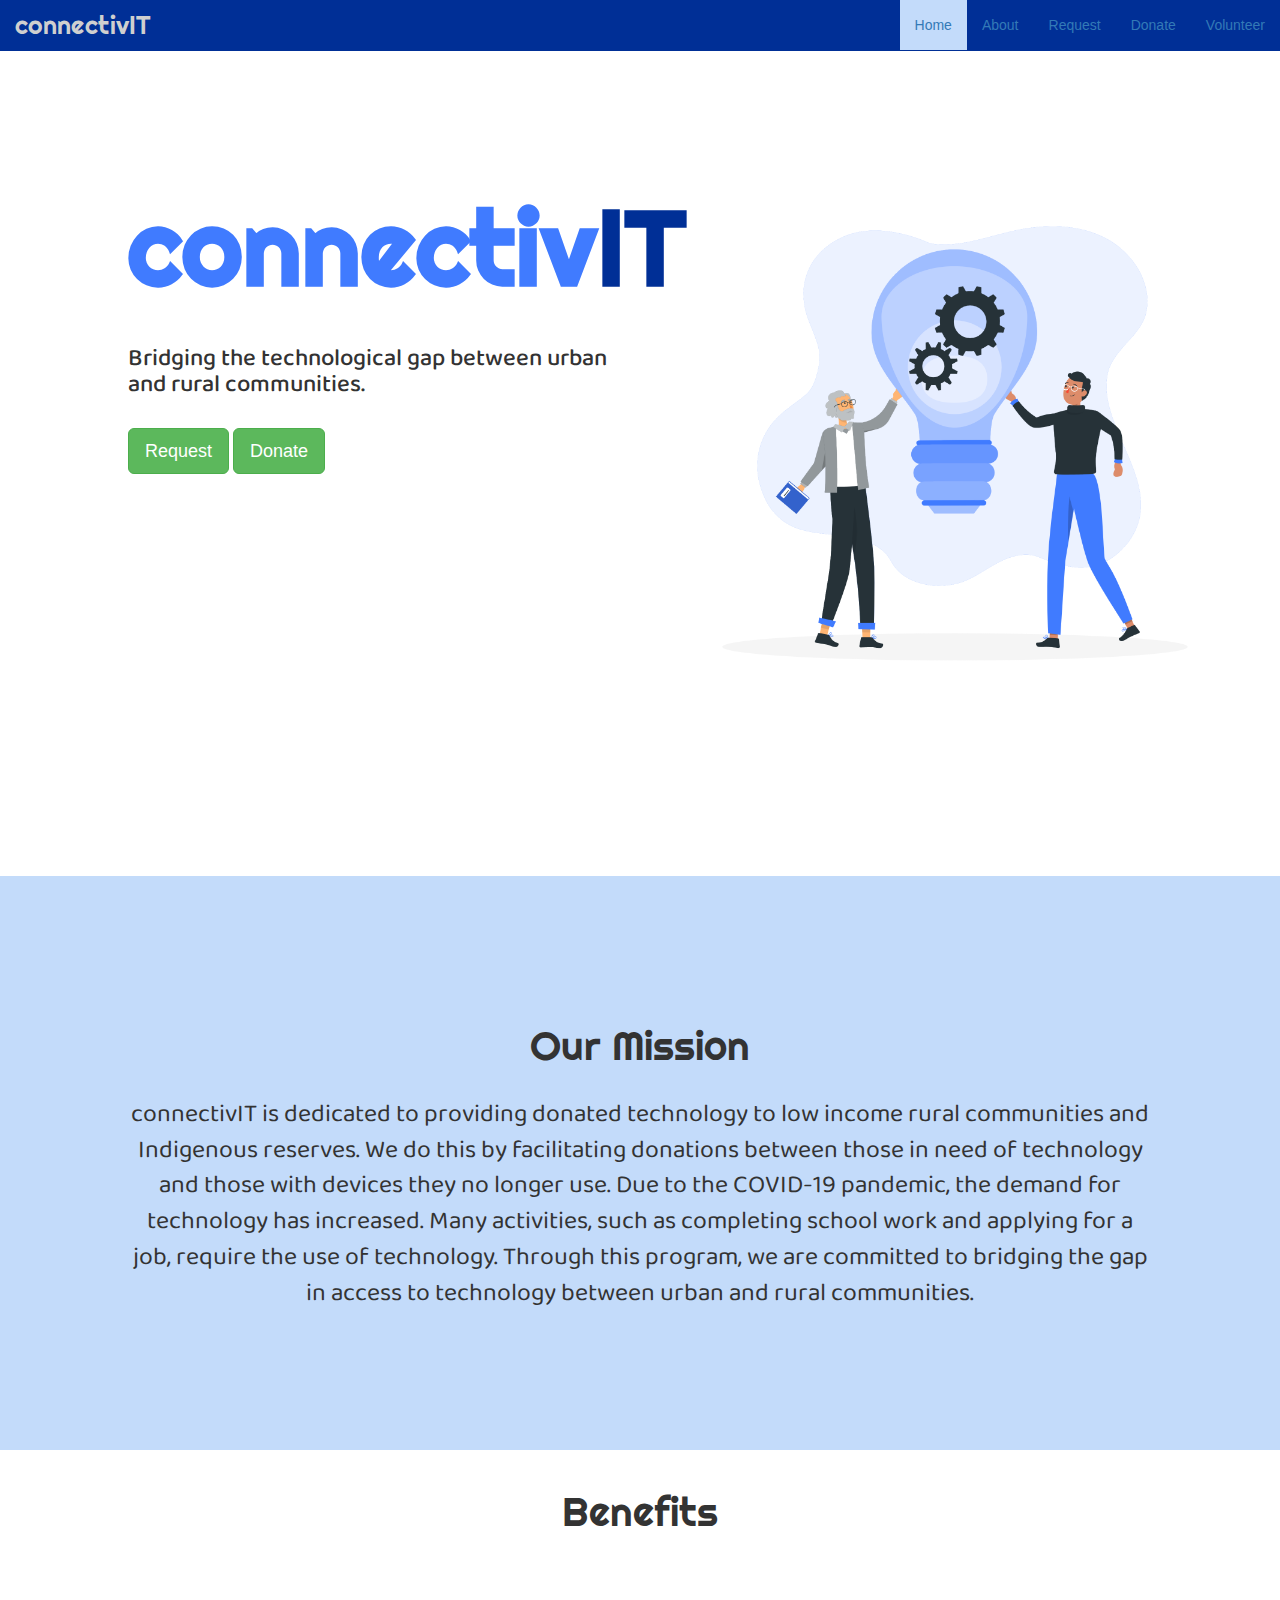
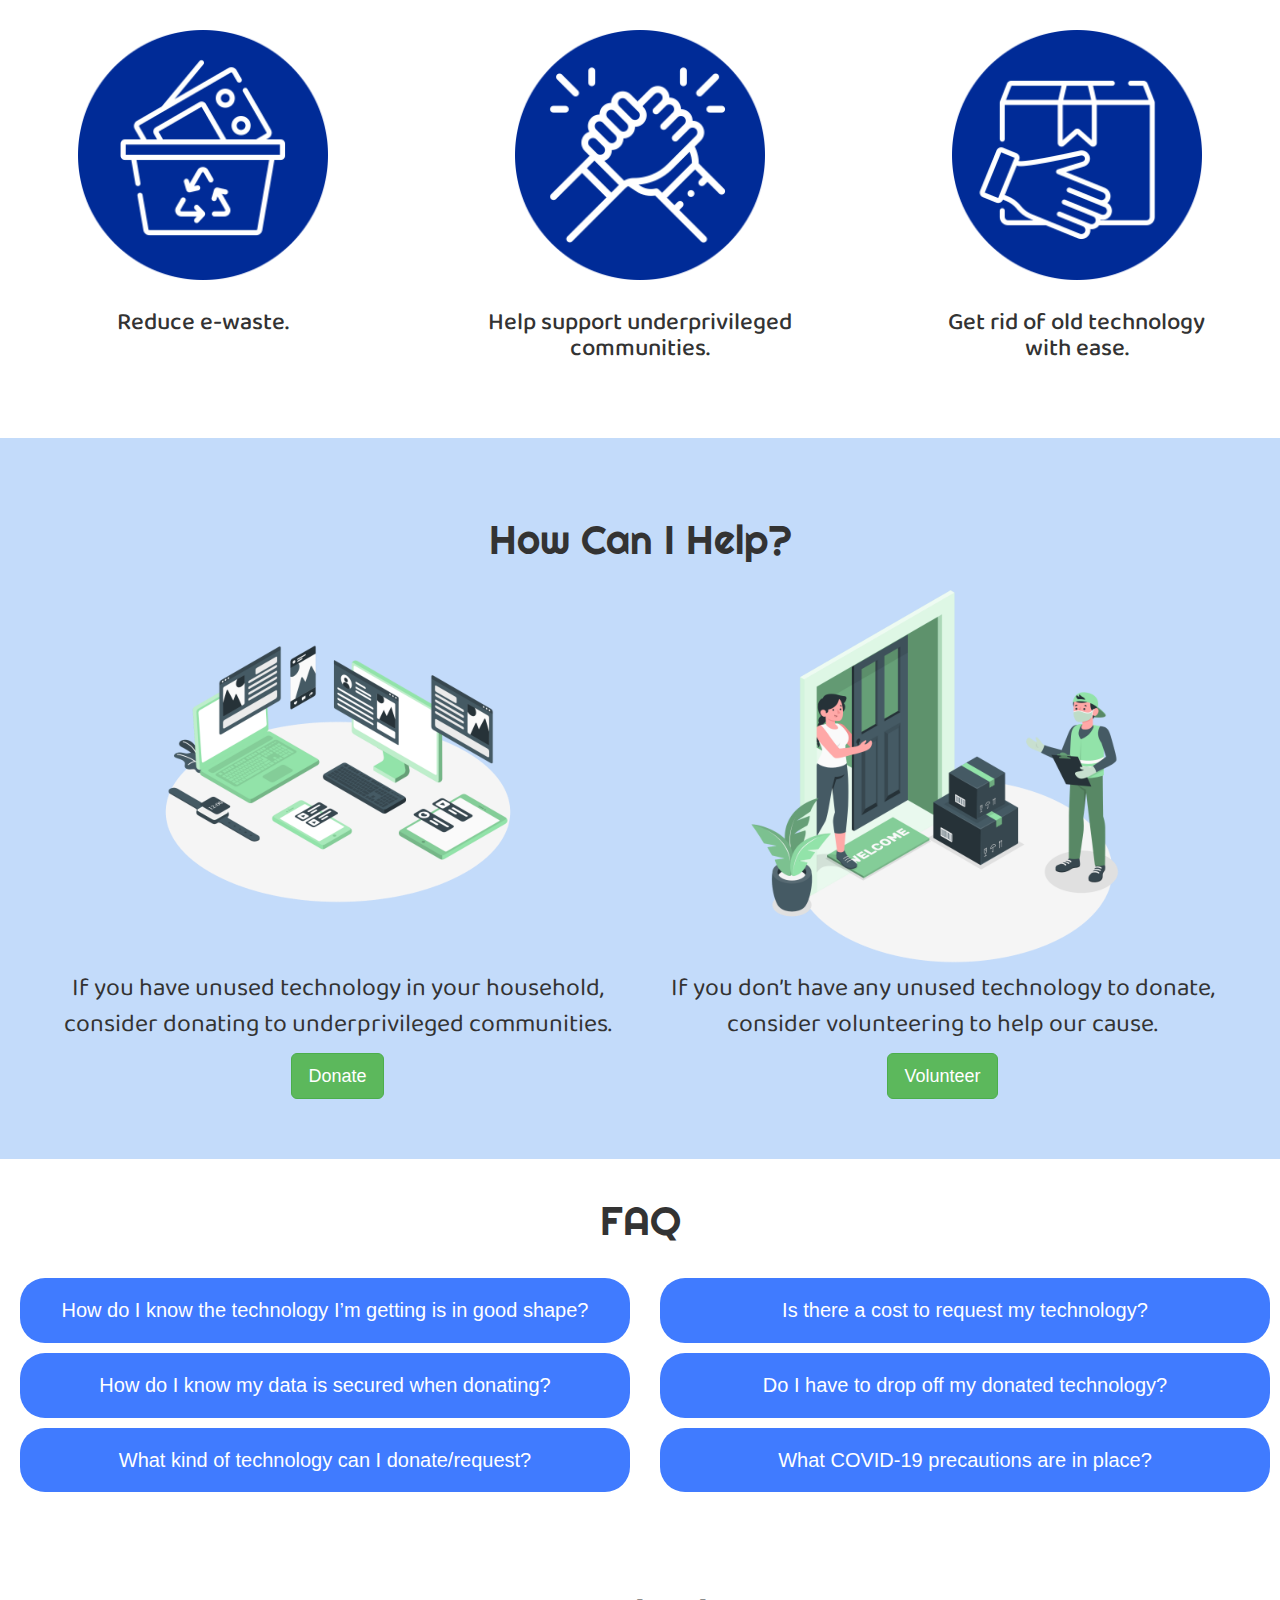
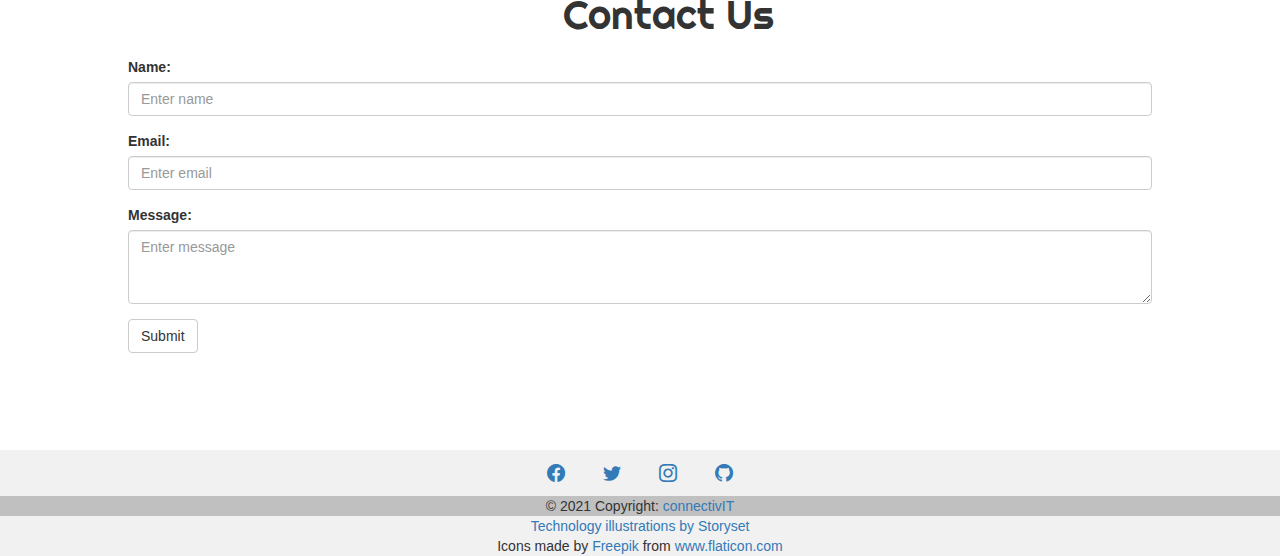
<file: index.html>
<!DOCTYPE html>
<html lang="en">

<head>
  <meta charset="UTF-8">
  <meta http-equiv="X-UA-Compatible" content="IE=edge">
  <meta name="viewport" content="width=device-width, initial-scale=1.0">
  <title>Home</title>

  <!-- Fonts -->
  <link rel="preconnect" href="https://fonts.googleapis.com">1
  <link rel="preconnect" href="https://fonts.gstatic.com" crossorigin>
  <link href="https://fonts.googleapis.com/css2?family=Baloo+Da+2&family=Comfortaa&family=Fredoka+One&family=Righteous&display=swap" rel="stylesheet">

  <!-- Bootstrap -->
  <link rel="stylesheet" href="https://cdn.jsdelivr.net/npm/bootstrap-icons@1.5.0/font/bootstrap-icons.css">
  <link rel="stylesheet" href="https://maxcdn.bootstrapcdn.com/bootstrap/3.4.1/css/bootstrap.min.css">
  <script src="https://ajax.googleapis.com/ajax/libs/jquery/3.5.1/jquery.min.js"></script>
  <script src="https://maxcdn.bootstrapcdn.com/bootstrap/3.4.1/js/bootstrap.min.js"></script>

  <!-- CSS -->
  <link rel="stylesheet" href="css/styles.css">

<!-- Icon -->
  <link rel="icon" href="favicon.ico">

</head>

<body>

  <!-- Nav Bar -->

  <nav class="navbar navbar-fixed-top">
    <div class="container-fluid">
      <div class="navbar-header">
        <a class="navbar-brand" href="#">connectivIT</a>
      </div>

      <ul class="nav navbar-nav navbar-right">
        <li id="Home" class="active"><a href="index.html">Home</a></li>
        <li id="About"><a href="AboutUs.html">About</a></li>
        <li id="Request"><a href="Request.html">Request</a></li>
        <li id="Donate"><a href="Donate.html">Donate</a></li>
        <li id="Volunteer"><a href="Volunteer.html">Volunteer</a></li>
      </ul>
    </div>
  </nav>


  <!-- Heading -->
  <div id="heading-section" class="padding">
    <div class="row">
      <div class="col-lg-6">
        <h1 class="title">connectiv<span class="it">IT</span></h1>
        <h3>Bridging the technological gap between urban and rural communities.</h3>
        <br>
        <a href="Request.html" class="btn btn-success btn-lg request-button" role="button">Request</a>
        <a href="Donate.html" class="btn btn-success btn-lg donate-button" role="button">Donate</a>
      </div>
      <div class="col-lg-6">
        <img class="homepage-img" src="images/homepage.png" alt="">
      </div>
    </div>

  </div>

  <!-- Our Mission -->

  <div id="our-mission">
    <div class="padding">
      <h2>Our Mission</h2>
      <br>
      <p class="mission-text"> connectivIT is dedicated to providing donated technology to low income rural communities and Indigenous reserves. We do this by facilitating donations between those in need of technology and those with devices they no longer use. Due to the COVID-19 pandemic, the demand for technology has increased. Many activities, such as completing school work and applying for a job, require the use of technology. Through this program, we are committed to bridging the gap in access to technology between urban and rural communities. </p>
    </div>
  </div>

  <!-- Benefits -->
  <br>
  <h2>Benefits</h2><br>
  <section id="benefits" class="row">

    <div class="benefits-box col-lg-4">
      <img class="benefits-icons" src="images/ewaste.png" alt="e-waste icon">
      <h3>Reduce e-waste.</h3>
    </div>

    <div class="benefits-box col-lg-4">
      <img class="benefits-icons" src="images/help.png" alt="helping icon">
      <h3>Help support underprivileged communities.</h3>
    </div>

    <div class="benefits-box col-lg-4">
      <img class="benefits-icons" src="images/package.png" alt="shipping icon">
      <h3>Get rid of old technology with ease.</h3>
    </div>

  </section>

  <!-- How Can I Help? -->
  <div id="help" class="help-container text-center">
    <h2>How Can I Help?</h2>
    <div class="row">
      <div class="col-sm-6">
        <img src="images/devices.png" alt="Delivery" height="400">
        <p>If you have unused technology in your household, consider donating to underprivileged communities. </p>
        <a href="Donate.html" class="btn btn-success btn-lg donate-button" role="button">Donate</a>
      </div>
      <div class="col-sm-6">
        <img src="images/volunteer.png" alt="Devices" height="400">
        <p>If you don’t have any unused technology to donate, consider volunteering to help our cause. </p>
        <a href="Volunteer.html" class="btn btn-success btn-lg volunteer-button" role="button">Volunteer</a>
      </div>
    </div>
  </div>



  <!-- FAQ -->
  <div class="FAQ">
    <br>
    <h2>FAQ</h2><br>
    <div class="col-md-6 accordion-panel">
      <button class="accordion">How do I know the technology I’m getting is in good shape?</button>
      <div class="panel">
        <h4>No worries! All the technology donated will be quality tested and in working order.</h4>
      </div>

      <button class="accordion">How do I know my data is secured when donating?</button>
      <div class="panel">
        <h4>After receiving the technology, we will ensure that all of the device’s data and memory are fully erased in
          order to ensure that your information will be safe.</h4>
      </div>

      <button class="accordion">What kind of technology can I donate/request?</button>
      <div class="panel">
        <h4>We will be collecting laptops, desktops, mobile phones, tablets, wifi routers, and computer accessories (mouse, keyboard, docking station, etc.)</h4>
      </div>
    </div>
    <div class="col-md-6 accordion-panel">
      <button class="accordion">Is there a cost to request my technology?</button>
      <div class="panel">
        <h4>No cost at all! We are a non-profit organization and thanks to our amazing volunteers, we can deliver the
          technology to your area with no fee.</h4>
      </div>
      <button class="accordion">Do I have to drop off my donated technology?</button>
      <div class="panel">
        <h4>No, we have volunteers that will stop by to pick it up from your doorstep at a scheduled time.</h4>
      </div>
      <button class="accordion">What COVID-19 precautions are in place?</button>
      <div class="panel">
        <h4>Volunteers are fully vaccinated and all devices are thoroughly sanitized at our centres before arriving at your doorstep.</h4>
      </div>
    </div>
    <script>
      var acc = document.getElementsByClassName("accordion");
      var i;

      for (i = 0; i < acc.length; i++) {
        acc[i].addEventListener("click", function() {
          this.classList.toggle("active");
          var panel = this.nextElementSibling;
          if (panel.style.display === "block") {
            panel.style.display = "none";
          } else {
            panel.style.display = "block";
          }
        });
      }
    </script>
  </div>


  <!-- Contact Us -->
  <iframe name="dummyframe" id="dummyframe" style="display: none;"></iframe>
  <div id="Contact-Us" class="padding">
    <h2>Contact Us</h2>
    <form action="/contactUs.php" target="dummyframe">
      <div class="form-group">
        <label for="name">Name:</label>
        <input type="text" class="form-control" id="name" placeholder="Enter name" name="name">
      </div>
      <div class="form-group">
        <label for="email">Email:</label>
        <input type="email" class="form-control" id="email" placeholder="Enter email" name="email">
      </div>
      <div class="form-group">
        <label for="Message">Message:</label>
        <textarea class="form-control" id="message" rows="3" placeholder="Enter message"></textarea>
      </div>
      <button type="reset" class="btn btn-default" data-toggle="modal" data-target="#myModal">Submit</button>
    </form>
  </div>
  <!-- Modal -->
  <div class="modal fade" id="myModal" role="dialog">
    <div class="modal-dialog modal-sm">
      <div class="modal-content">
        <div class="modal-header">
          <button type="button" class="close" data-dismiss="modal">&times;</button>
          <h4 class="modal-title">Message Sent</h4>
        </div>
        <div class="modal-body">
          <p>We will get back to you shortly!</p>
        </div>
        <div class="modal-footer">
          <button type="button" class="btn btn-default" data-dismiss="modal">Close</button>
        </div>
      </div>
    </div>
  </div>
  </div>

  <!-- Footer -->
  <footer class="text-center text-white" style="background-color: #f1f1f1;">
    <div class="container pt-4">
      <!-- Section: Social media -->
      <section class="mb-4">
        <!-- Facebook -->
        <a class="btn btn-link btn-floating btn-lg text-dark m-1" href="#!" role="button" data-mdb-ripple-color="dark"><i class="bi bi-facebook" role="img" aria-label="Facebook"></i></a>
        <!-- Twitter -->
        <a class="btn btn-link btn-floating btn-lg text-dark m-1" href="#!" role="button" data-mdb-ripple-color="dark"><i class="bi bi-twitter" role="img" aria-label="Twitter"></i></a>

        <!-- Instagram -->
        <a class="btn btn-link btn-floating btn-lg text-dark m-1" href="#!" role="button" data-mdb-ripple-color="dark"><i class="bi bi-instagram" role="img" aria-label="Instagram"></i></a>

        <!-- Github -->
        <a class="btn btn-link btn-floating btn-lg text-dark m-1" href="#!" role="button" data-mdb-ripple-color="dark"><i class="bi-github" role="img" aria-label="GitHub"></i></a>
      </section>
    </div>
    <!-- Copyright -->
    <div class="text-center text-dark p-3" style="background-color: rgba(0, 0, 0, 0.2);">
      © 2021 Copyright:
      <a class="text-dark" href="#">connectivIT</a>
    </div>
    <a class="homepage-link" href="https://storyset.com/technology">Technology illustrations by Storyset</a>
    <div>Icons made by <a href="https://www.freepik.com" title="Freepik">Freepik</a> from <a href="https://www.flaticon.com/" title="Flaticon">www.flaticon.com</a></div>
  </footer>
</body>

</html>
</file>
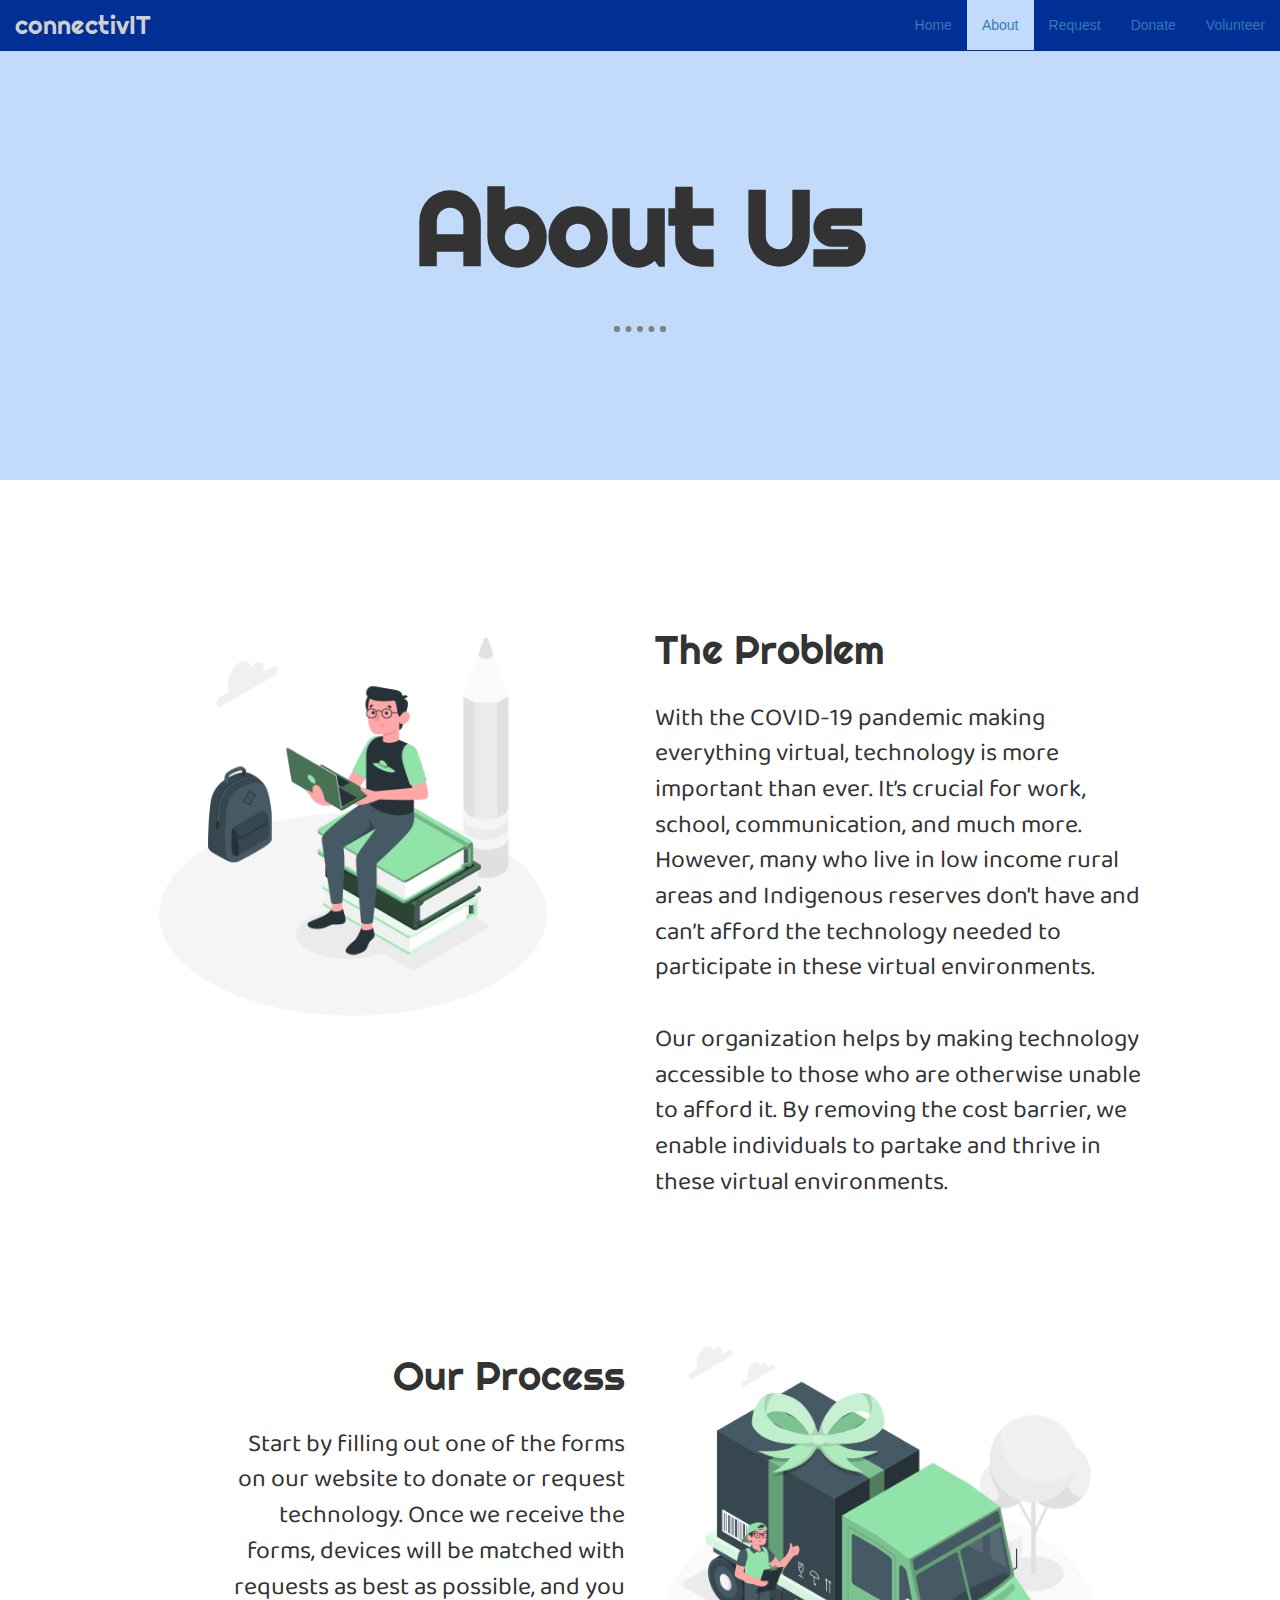
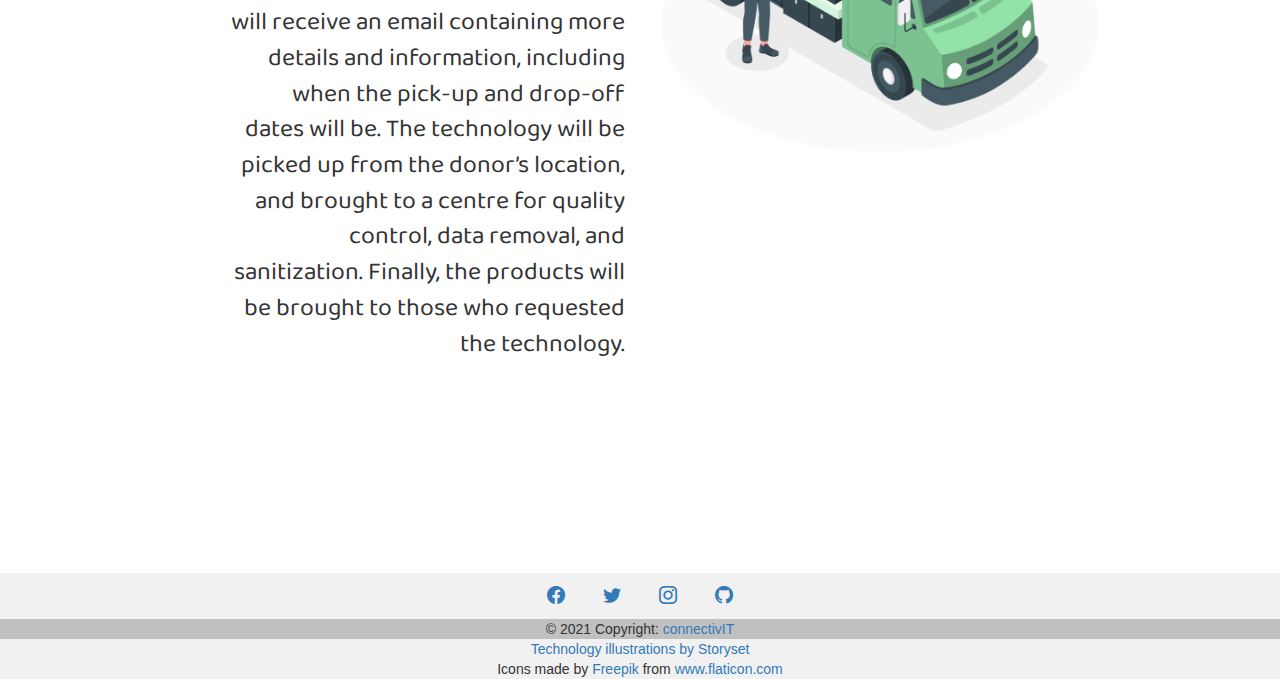
<file: AboutUs.html>
<!DOCTYPE html>
<html lang="en">

<head>
  <meta charset="UTF-8">
  <meta http-equiv="X-UA-Compatible" content="IE=edge">
  <meta name="viewport" content="width=device-width, initial-scale=1.0">
  <title>About Us</title>

  <!-- Fonts -->
  <link rel="preconnect" href="https://fonts.googleapis.com">
  <link rel="preconnect" href="https://fonts.gstatic.com" crossorigin>
  <link href="https://fonts.googleapis.com/css2?family=Baloo+Da+2&family=Fredoka+One&family=Righteous&display=swap" rel="stylesheet" />

  <!-- Bootstrap -->
  <link rel="stylesheet" href="https://maxcdn.bootstrapcdn.com/bootstrap/3.4.1/css/bootstrap.min.css">
  <link rel="stylesheet" href="https://cdn.jsdelivr.net/npm/bootstrap-icons@1.5.0/font/bootstrap-icons.css">
  <script src="https://maxcdn.bootstrapcdn.com/bootstrap/3.4.1/js/bootstrap.min.js"></script>
  <script src="https://ajax.googleapis.com/ajax/libs/jquery/3.5.1/jquery.min.js"></script>

  <!-- CSS -->
  <link rel="stylesheet" href="css/styles.css">

  <!-- Icon -->
    <link rel="icon" href="favicon.ico">

</head>

<body>
  <!-- Nav Bar -->
  <nav class="navbar navbar-fixed-top">
    <div class="container-fluid">
      <div class="navbar-header">
        <a class="navbar-brand" href="#">connectivIT</a>
      </div>
      <ul class="nav navbar-nav navbar-right">
        <li id="Home"><a href="index.html">Home</a></li>
        <li id="About" class="active"><a href="AboutUs.html">About</a></li>
        <li id="Request"><a href="Request.html">Request</a></li>
        <li id="Donate"><a href="Donate.html">Donate</a></li>
        <li id="Volunteer"><a href="Volunteer.html">Volunteer</a></li>
      </ul>
    </div>
  </nav>

  <div id="about-us">
    <div class="padding">
      <h1 class="about-us-title">About Us</h1>
      <hr class="about-us-hr">
    </div>
  </div>

  <!-- Problem -->
  <div class="padding">
    <div class="row">
      <div class="col-lg-6">
        <img class="about-us-img" src="images/problem.png" alt="">
      </div>
      <div class="col-lg-6">
        <h2 class="problem-title">The Problem</h2>
        <br>
        <p> With the COVID-19 pandemic making everything virtual, technology is more important than ever. It’s crucial for work, school, communication, and much more. However, many who live in low income rural areas and Indigenous reserves don't have and can’t afford the technology needed to participate in these virtual environments.<br><br>

Our organization helps by making technology accessible to those who are otherwise unable to afford it.  By removing the cost barrier, we enable individuals to partake and thrive in these virtual environments.</p>
      </div>
    </div>

    <!-- Process -->
    <div class="padding row">
      <div class="col-lg-6">
        <br>
        <h2 class="process-title">Our Process</h2><br>
        <p class="about-us-text">Start by filling out one of the forms on our website to donate or request technology. Once we receive the forms, devices will be matched with requests as best as possible, and you will receive an email containing more details and information, including when the pick-up and drop-off dates will be. The technology will be picked up from the donor’s location, and brought to a centre for quality control, data removal, and sanitization. Finally, the products will be brought to those who requested the technology.</p>
      </div>
      <div class="col-lg-6">
        <img class="about-us-img" src="images/truck.png" alt="">
      </div>
    </div>
  </div>

  <!-- Footer -->
  <footer class="text-center text-white" style="background-color: #f1f1f1;">
    <div class="container pt-4">
      <!-- Section: Social media -->
      <section class="mb-4">
        <!-- Facebook -->
        <a class="btn btn-link btn-floating btn-lg text-dark m-1" href="#!" role="button" data-mdb-ripple-color="dark"><i class="bi bi-facebook" role="img" aria-label="Facebook"></i></a>
        <!-- Twitter -->
        <a class="btn btn-link btn-floating btn-lg text-dark m-1" href="#!" role="button" data-mdb-ripple-color="dark"><i class="bi bi-twitter" role="img" aria-label="Twitter"></i></a>

        <!-- Instagram -->
        <a class="btn btn-link btn-floating btn-lg text-dark m-1" href="#!" role="button" data-mdb-ripple-color="dark"><i class="bi bi-instagram" role="img" aria-label="Instagram"></i></a>

        <!-- Github -->
        <a class="btn btn-link btn-floating btn-lg text-dark m-1" href="#!" role="button" data-mdb-ripple-color="dark"><i class="bi-github" role="img" aria-label="GitHub"></i></a>
      </section>
    </div>
    <!-- Copyright -->
    <div class="text-center text-dark p-3" style="background-color: rgba(0, 0, 0, 0.2);">
      © 2021 Copyright:
      <a class="text-dark" href="#">connectivIT</a>
    </div>
    <a class="homepage-link" href="https://storyset.com/technology">Technology illustrations by Storyset</a>
    <div>Icons made by <a href="https://www.freepik.com" title="Freepik">Freepik</a> from <a href="https://www.flaticon.com/" title="Flaticon">www.flaticon.com</a></div>
  </footer>
</body>

</html>
</file>
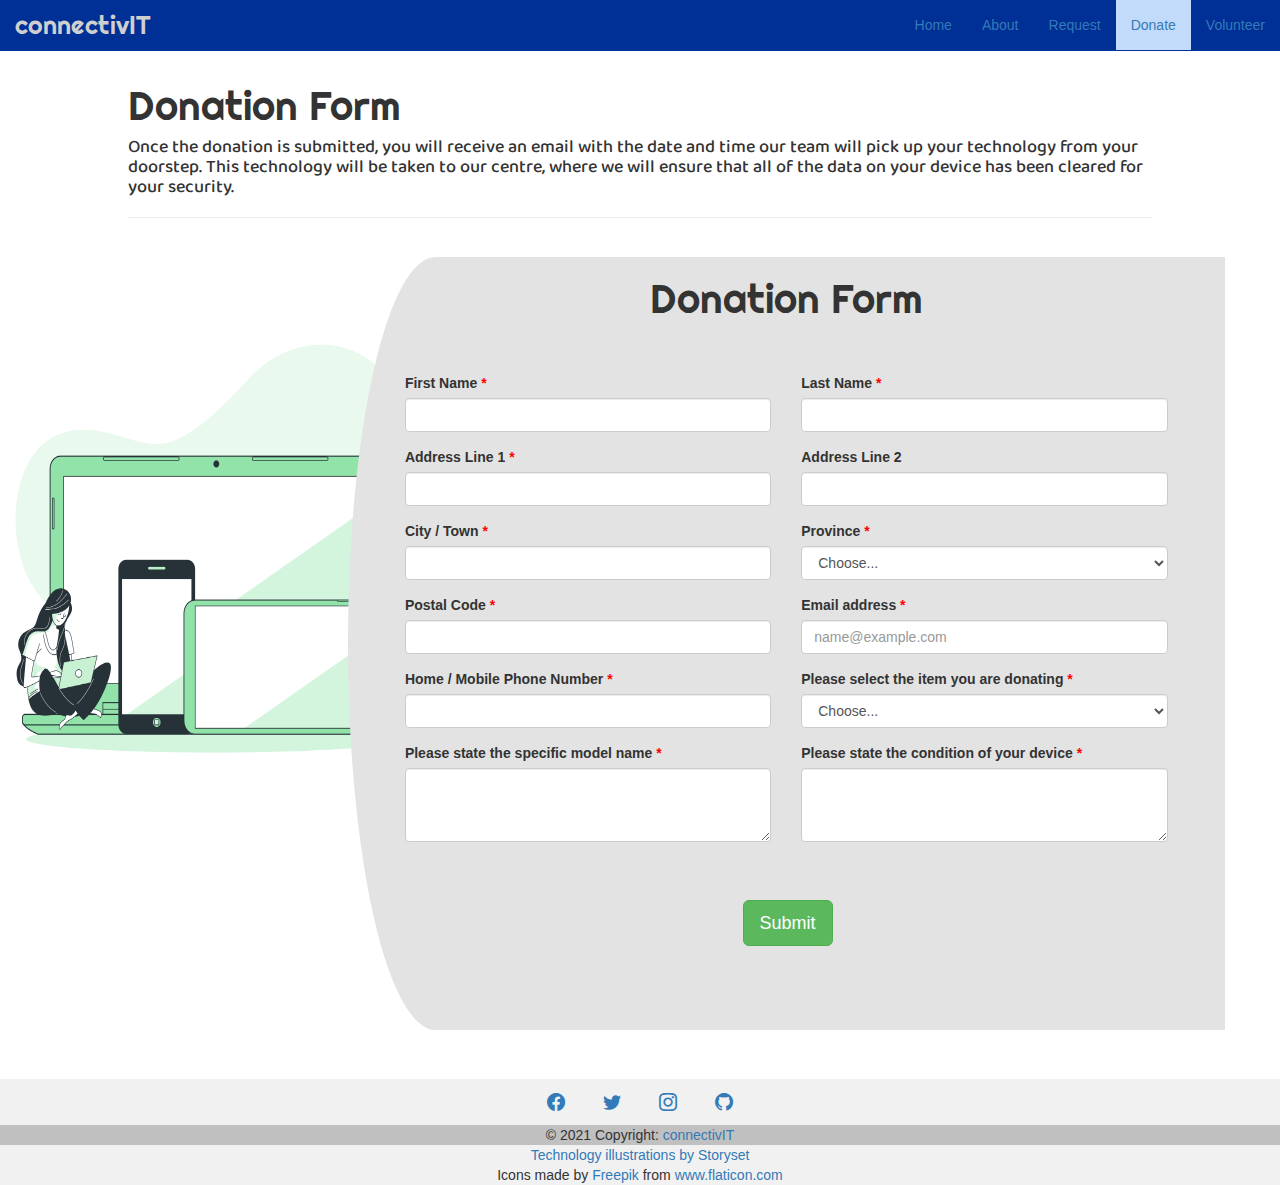
<file: Donate.html>
<!DOCTYPE html>
<html lang="en">

<head>
  <meta charset="UTF-8">
  <meta http-equiv="X-UA-Compatible" content="IE=edge">
  <meta name="viewport" content="width=device-width, initial-scale=1.0">
  <title>Donate</title>

  <!-- Fonts -->
  <link rel="preconnect" href="https://fonts.googleapis.com">
  <link rel="preconnect" href="https://fonts.gstatic.com" crossorigin>
  <link href="https://fonts.googleapis.com/css2?family=Baloo+Da+2&family=Comfortaa&family=Fredoka+One&family=Righteous&display=swap" rel="stylesheet">

  <!-- Bootstrap -->
  <link rel="stylesheet" href="https://cdn.jsdelivr.net/npm/bootstrap-icons@1.5.0/font/bootstrap-icons.css">
  <link rel="stylesheet" href="https://maxcdn.bootstrapcdn.com/bootstrap/3.4.1/css/bootstrap.min.css">
  <script src="https://ajax.googleapis.com/ajax/libs/jquery/3.5.1/jquery.min.js"></script>
  <script src="https://maxcdn.bootstrapcdn.com/bootstrap/3.4.1/js/bootstrap.min.js"></script>

  <!-- CSS -->
  <link rel="stylesheet" href="css/styles.css">

  <!-- Icon -->
    <link rel="icon" href="favicon.ico">

</head>

<body id="donate-page">

  <!-- Nav Bar -->
  <nav class="navbar navbar-fixed-top">
    <div class="container-fluid">
      <div class="navbar-header">
        <a class="navbar-brand" href="#">connectivIT</a>
      </div>
      <ul class="nav navbar-nav navbar-right">
        <li id="Home"><a href="index.html">Home</a></li>
        <li id="About"><a href="AboutUs.html">About</a></li>
        <li id="Request"><a href="Request.html">Request</a></li>
        <li id="Donate" class="active"><a href="Donate.html">Donate</a></li>
        <li id="Volunteer"><a href="Volunteer.html">Volunteer</a></li>
      </ul>
    </div>
  </nav>

  <div class="header">
    <h2 class="header-title">Donation Form</h2>
    <h4>Once the donation is submitted, you will receive an email with the date and time our team will pick up your technology from your doorstep. This technology will be taken to our centre, where we will ensure that all of the data on your device has been cleared for your security.</h4>
    <hr>
  </div>

  <!-- FORM -->
  <div class="container register">
    <div class="row">
      <div class="col-md-3 register-left">
        <img class="dForm-img" src="images/donate-form.png" alt="" width="">
      </div>
      <div class="col-md-9 register-right">
        <div class="tab-content" id="myTabContent">
          <h2 class="form-heading">Donation Form</h2>
          <div class="row register-form">
            <div class="col-md-6">
              <!-- Enter your first name -->
              <div class="form-group">
                <label for="firstName">First Name <span class="asterisk">*</span></label>
                <input type="name1" class="form-control" id="firstName">
              </div>
              <!-- Enter your first address line -->
              <div class="form-group">
                <label for="firstAddress">Address Line 1 <span class="asterisk">*</span></label>
                <input type="address1" class="form-control" id="firstAddress">
              </div>
              <!-- Enter your city / town -->
              <div class="form-group">
                <label for="cityTown">City / Town <span class="asterisk">*</span></label>
                <input type="city" class="form-control" id="cityTown">
              </div>
              <!-- Enter your postal code -->
              <div class="form-group">
                <label for="postalCode">Postal Code <span class="asterisk">*</span></label>
                <input type="code" class="form-control" id="postalCode">
              </div>
              <!-- Enter your phone number -->
              <div class="form-group">
                <label for="phoneNumber">Home / Mobile Phone Number <span class="asterisk">*</span></label>
                <input type="phone" class="form-control" id="phoneNumber">
              </div>
              <!-- Device Specification -->
              <div class="form-group">
                <label for="exampleFormControlTextarea1">Please state the specific model name <span class="asterisk">*</span></label>
                <textarea class="form-control" id="exampleFormControlTextarea1" rows="3"></textarea>
              </div>
            </div>
            <div class="col-md-6">
              <!-- Enter your last name -->
              <div class="form-group">
                <label for="lastName">Last Name <span class="asterisk">*</span></label>
                <input type="name2" class="form-control" id="lastName">
              </div>
              <!-- Enter your second address line (optional) -->
              <div class="form-group">
                <label for="secondAddress">Address Line 2 </label>
                <input type="address2" class="form-control" id="secondAddress">
              </div>
              <!-- Enter your province -->
              <div class="form-group">
                <label for="provinceName">Province <span class="asterisk">*</span></label>
                <select type="province" class="form-control" id="provinceName">
                  <option selected>Choose...</option>
                  <option>Alberta</option>
                  <option>British Columbia</option>
                  <option>Manitoba</option>
                  <option>New Brunswick</option>
                  <option>Newfoundland</option>
                  <option>Nova Scotia</option>
                  <option>Ontario</option>
                  <option>Prince Edward Island</option>
                  <option>Quebec</option>
                  <option>Saskatchewan</option>
                </select>
              </div>
              <!-- Enter your email -->
              <div class="form-group">
                <label for="exampleFormControlInput1">Email address <span class="asterisk">*</span></label>
                <input type="email" class="form-control" id="exampleFormControlInput1" placeholder="name@example.com">
              </div>
              <!-- Device Selection -->
              <div class="form-group">
                <label class="mr-sm-2" for="inlineFormCustomSelect">Please select the item you are donating <span class="asterisk">*</span></label>
                <select class="form-control" id="inlineFormCustomSelect">
                  <option selected>Choose...</option>
                  <option value="1">Laptop</option>
                  <option value="2">Desktop</option>
                  <option value="3">Monitor</option>
                  <option value="4">Mobile Phone</option>
                  <option value="5">Tablet</option>
                  <option value="6">Charger</option>
                  <option value="7">Computer Accessories (mouse, keyboard, etc.)</option>
                  <option value="8">Router</option>
                </select>
              </div>
              <!-- Device Condition -->
              <div class="form-group">
                <label for="deviceCondition">Please state the condition of your device <span class="asterisk">*</span></label>
                <textarea class="form-control" id="deviceCondition" rows="3"></textarea>
              </div>
            </div>
          </div>
          <div class="col-md-8 submit-form">
          <button type="reset" class="btn btn-success btn-lg" data-toggle="modal" data-target="#myModal">Submit</button>
          </div>
          <!-- Modal -->
          <div class="modal fade" id="myModal" role="dialog">
            <div class="modal-dialog modal-sm">
              <div class="modal-content">
                <div class="modal-header">
                  <button type="button" class="close" data-dismiss="modal">&times;</button>
                  <h4 class="modal-title">Donation Request Sent</h4>
                </div>
                <div class="modal-body">
                  <p>We will get back to you shortly!</p>
                </div>
                <div class="modal-footer">
                  <button type="button" class="btn btn-default" data-dismiss="modal">Close</button>
                </div>
              </div>
            </div>
          </div>
      </div>
    </div>
  </div>
  <br><br><br><br>

  <!-- Footer -->
  <footer class="text-center text-white" style="background-color: #f1f1f1;">
    <div class="container pt-4">
      <!-- Section: Social media -->
      <section class="mb-4">
        <!-- Facebook -->
        <a class="btn btn-link btn-floating btn-lg text-dark m-1" href="#!" role="button" data-mdb-ripple-color="dark"><i class="bi bi-facebook" role="img" aria-label="Facebook"></i></a>
        <!-- Twitter -->
        <a class="btn btn-link btn-floating btn-lg text-dark m-1" href="#!" role="button" data-mdb-ripple-color="dark"><i class="bi bi-twitter" role="img" aria-label="Twitter"></i></a>

        <!-- Instagram -->
        <a class="btn btn-link btn-floating btn-lg text-dark m-1" href="#!" role="button" data-mdb-ripple-color="dark"><i class="bi bi-instagram" role="img" aria-label="Instagram"></i></a>

        <!-- Github -->
        <a class="btn btn-link btn-floating btn-lg text-dark m-1" href="#!" role="button" data-mdb-ripple-color="dark"><i class="bi-github" role="img" aria-label="GitHub"></i></a>
      </section>
    </div>
    <!-- Copyright -->
    <div class="text-center text-dark p-3" style="background-color: rgba(0, 0, 0, 0.2);">
      © 2021 Copyright:
      <a class="text-dark" href="#">connectivIT</a>
    </div>
    <a class="homepage-link" href="https://storyset.com/technology">Technology illustrations by Storyset</a>
    <div>Icons made by <a href="https://www.freepik.com" title="Freepik">Freepik</a> from <a href="https://www.flaticon.com/" title="Flaticon">www.flaticon.com</a></div>
  </footer>

</body>

</html>
</file>
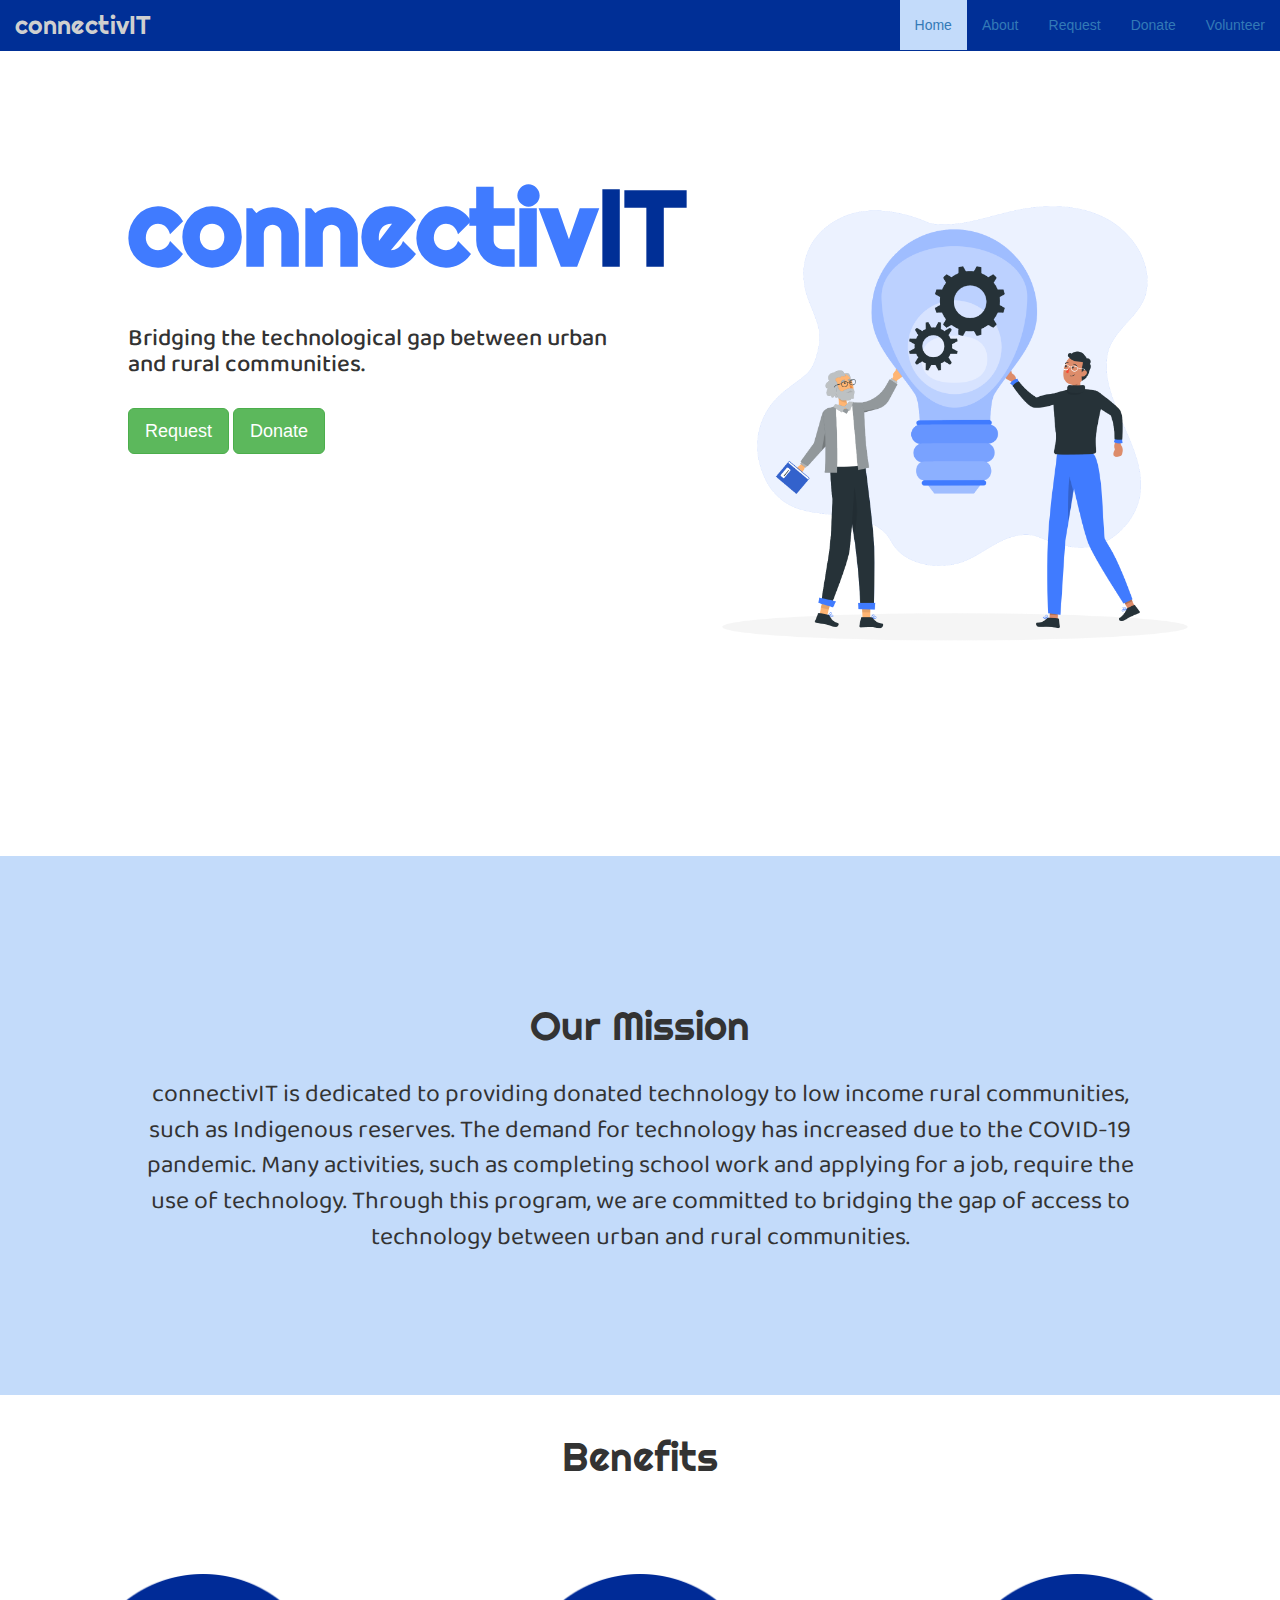
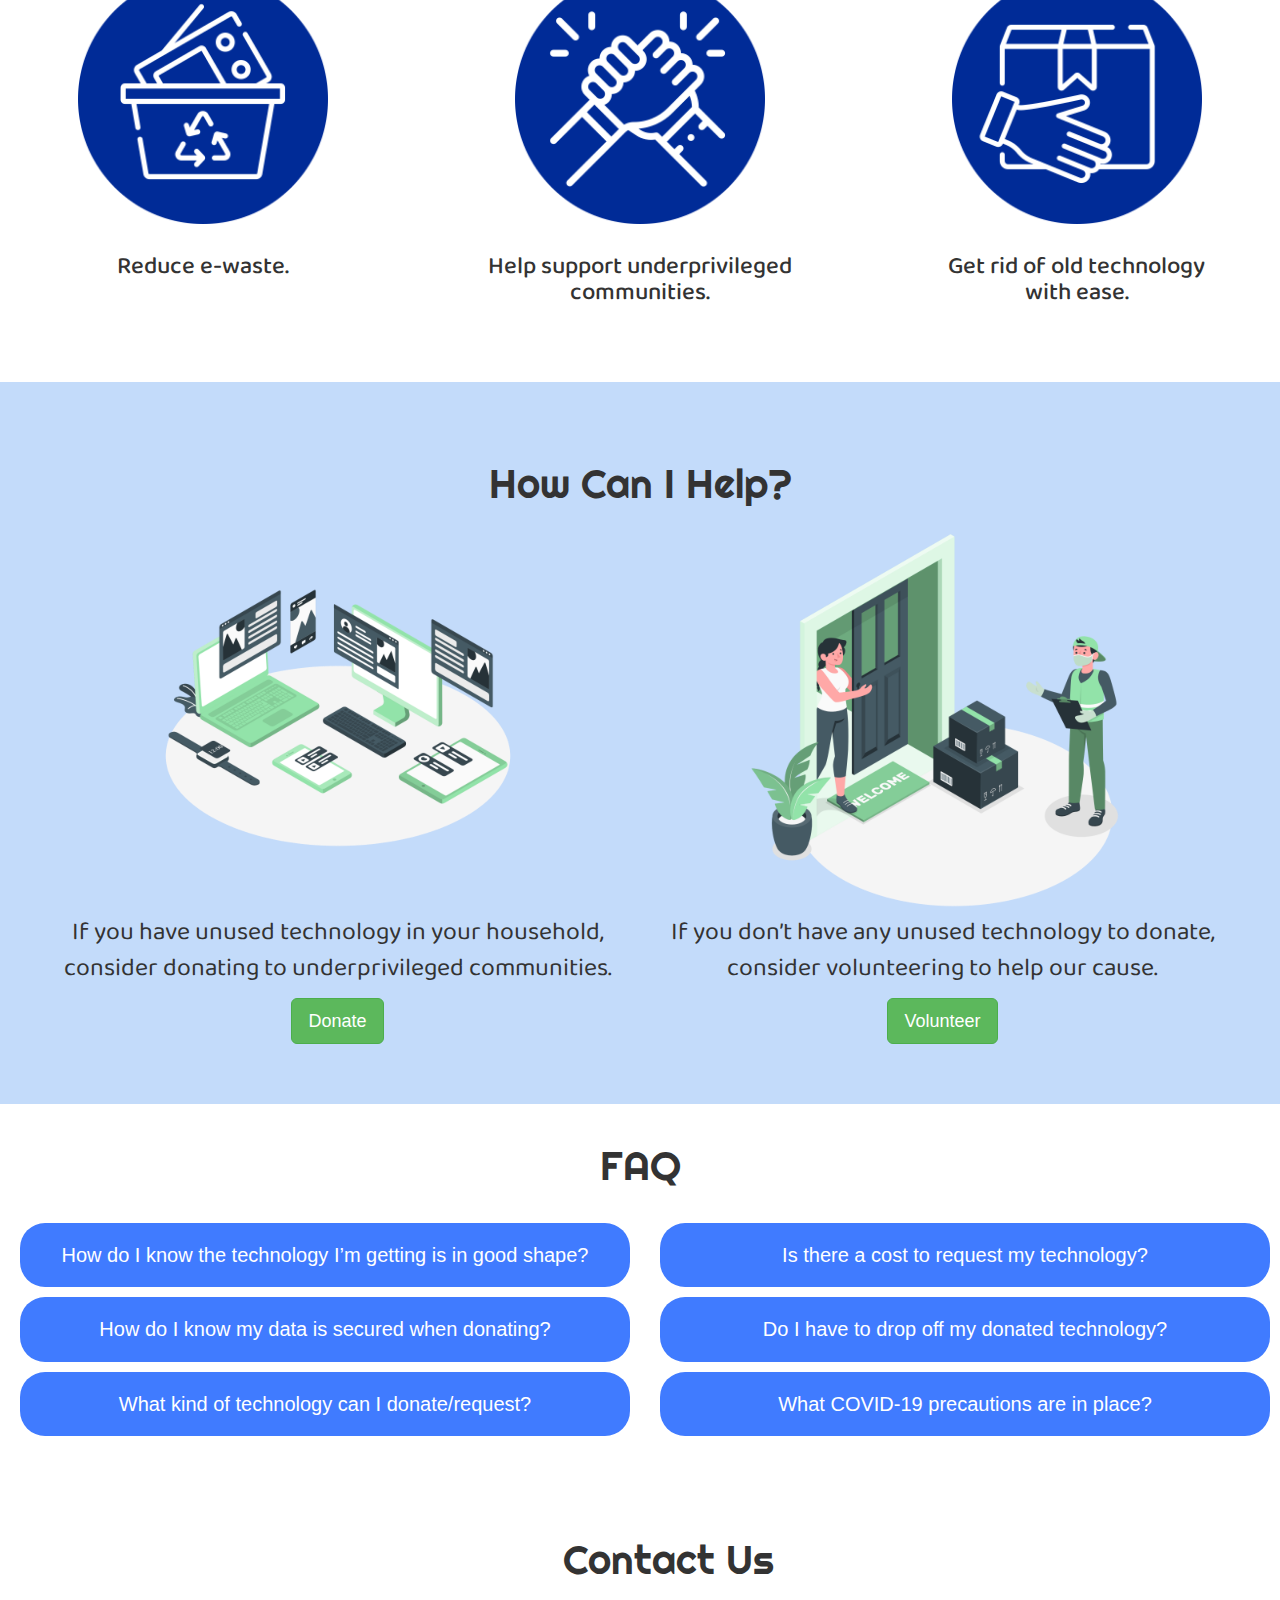
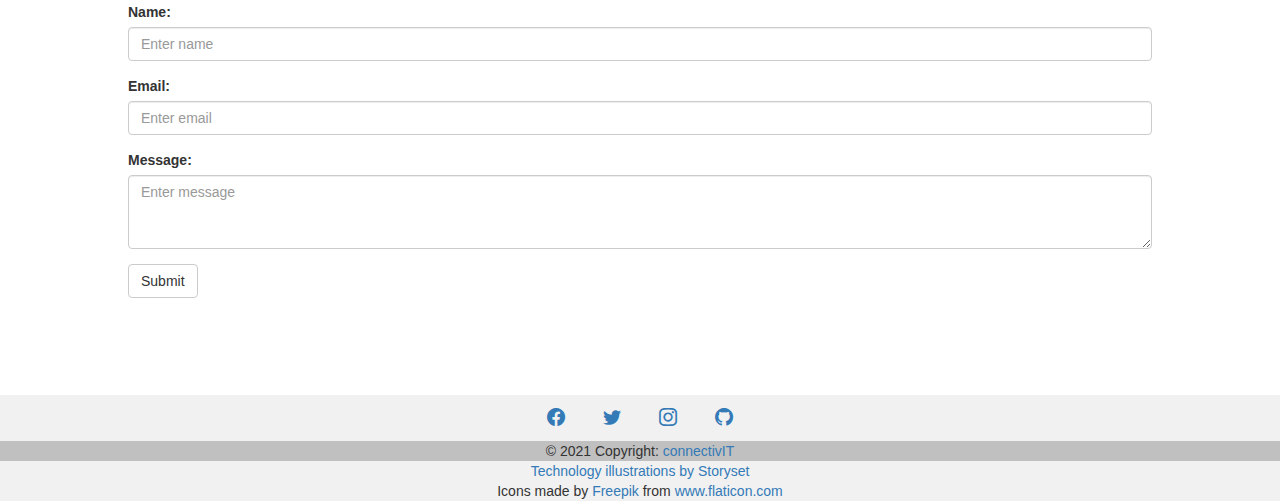
<file: home.html>
<!DOCTYPE html>
<html lang="en">

<head>
  <meta charset="UTF-8">
  <meta http-equiv="X-UA-Compatible" content="IE=edge">
  <meta name="viewport" content="width=device-width, initial-scale=1.0">
  <title>Home</title>

  <!-- Fonts -->
  <link rel="preconnect" href="https://fonts.googleapis.com">
  <link rel="preconnect" href="https://fonts.gstatic.com" crossorigin>
  <link href="https://fonts.googleapis.com/css2?family=Baloo+Da+2&family=Comfortaa&family=Fredoka+One&family=Righteous&display=swap" rel="stylesheet">

  <!-- Bootstrap -->
  <link rel="stylesheet" href="https://maxcdn.bootstrapcdn.com/bootstrap/3.4.1/css/bootstrap.min.css">
  <link rel="stylesheet" href="https://cdn.jsdelivr.net/npm/bootstrap-icons@1.5.0/font/bootstrap-icons.css">
  <script src="https://maxcdn.bootstrapcdn.com/bootstrap/3.4.1/js/bootstrap.min.js"></script>
  <script src="https://ajax.googleapis.com/ajax/libs/jquery/3.5.1/jquery.min.js"></script>

  <!-- CSS -->
  <link rel="stylesheet" href="css/styles.css">

<!-- Icon -->
  <link rel="icon" href="favicon.ico">

</head>

<body>

  <!-- Nav Bar -->

  <nav class="navbar navbar-fixed-top">
    <div class="container-fluid">
      <div class="navbar-header">
        <a class="navbar-brand" href="#">connectivIT</a>
      </div>

      <ul class="nav navbar-nav navbar-right">
        <li id="Home" class="active"><a href="Home.html">Home</a></li>
        <li id="About"><a href="AboutUs.html">About</a></li>
        <li id="Request"><a href="Request.html">Request</a></li>
        <li id="Donate"><a href="Donate.html">Donate</a></li>
        <li id="Volunteer"><a href="Volunteer.html">Volunteer</a></li>
      </ul>
    </div>
  </nav>


  <!-- Heading -->
  <div id="heading-section" class="padding">
    <div class="row">
      <div class="col-lg-6">
        <h1 class="title">connectiv<span class="it">IT</span></h1>
        <h3>Bridging the technological gap between urban and rural communities.</h3>
        <br>
        <a href="request.html" class="btn btn-success btn-lg request-button" role="button">Request</a>
        <a href="donate.html" class="btn btn-success btn-lg donate-button" role="button">Donate</a>
      </div>
      <div class="col-lg-6">
        <img class="homepage-img" src="images/homepage.png" alt="">
      </div>
    </div>

  </div>

  <!-- Our Mission -->

  <div id="our-mission">
    <div class="padding">
      <h2>Our Mission</h2>
      <br>
      <p class="mission-text"> connectivIT is dedicated to providing donated technology to low income rural communities, such as Indigenous reserves. The demand for technology has increased due to the COVID-19 pandemic. Many activities, such as
        completing school work and
        applying for a job, require the use of technology. Through this program, we are committed to bridging the gap of access to technology between urban and rural communities. </p>
    </div>
  </div>

  <!-- Benefits -->
  <br>
  <h2>Benefits</h2><br>
  <section id="benefits" class="row">

    <div class="benefits-box col-lg-4">
      <img class="benefits-icons" src="images/ewaste.png" alt="e-waste icon">
      <h3>Reduce e-waste.</h3>
    </div>

    <div class="benefits-box col-lg-4">
      <img class="benefits-icons" src="images/help.png" alt="helping icon">
      <h3>Help support underprivileged communities.</h3>
    </div>

    <div class="benefits-box col-lg-4">
      <img class="benefits-icons" src="images/package.png" alt="shipping icon">
      <h3>Get rid of old technology with ease.</h3>
    </div>

  </section>

  <!-- How Can I Help? -->
  <div id="help" class="help-container text-center">
    <h2>How Can I Help?</h2>
    <div class="row">
      <div class="col-sm-6">
        <img src="images/devices.png" alt="Delivery" height="400">
        <p>If you have unused technology in your household, consider donating to underprivileged communities. </p>
        <a href="donate.html" class="btn btn-success btn-lg donate-button" role="button">Donate</a>
      </div>
      <div class="col-sm-6">
        <img src="images/volunteer.png" alt="Devices" height="400">
        <p>If you don’t have any unused technology to donate, consider volunteering to help our cause. </p>
        <a href="volunteer.html" class="btn btn-success btn-lg volunteer-button" role="button">Volunteer</a>
      </div>
    </div>
  </div>



  <!-- FAQ -->
  <div class="FAQ">
    <br>
    <h2>FAQ</h2><br>
    <div class="col-md-6 accordion-panel">
      <button class="accordion">How do I know the technology I’m getting is in good shape?</button>
      <div class="panel">
        <h4>No worries! All the technology donated will be quality tested and in working order.</h4>
      </div>

      <button class="accordion">How do I know my data is secured when donating?</button>
      <div class="panel">
        <h4>After receiving the technology, we will ensure that all of the device’s data and memory are fully erased in
          order to ensure that your information will be safe.</h4>
      </div>

      <button class="accordion">What kind of technology can I donate/request?</button>
      <div class="panel">
        <h4>We will be collecting laptops, desktops, mobile phones, tablets, wifi routers, and computer accessories (mouse, keyboard, docking station, etc.)</h4>
      </div>
    </div>
    <div class="col-md-6 accordion-panel">
      <button class="accordion">Is there a cost to request my technology?</button>
      <div class="panel">
        <h4>No cost at all! We are a non-profit organization and thanks to our amazing volunteers, we can deliver the
          technology to your area with no fee.</h4>
      </div>
      <button class="accordion">Do I have to drop off my donated technology?</button>
      <div class="panel">
        <h4>No, we have volunteers that will stop by to pick it up from your doorstep at a scheduled time.</h4>
      </div>
      <button class="accordion">What COVID-19 precautions are in place?</button>
      <div class="panel">
        <h4>Volunteers are fully vaccinated and all devices are thoroughly sanitized at our centres before arriving at your doorstep.</h4>
      </div>
    </div>
    <script>
      var acc = document.getElementsByClassName("accordion");
      var i;

      for (i = 0; i < acc.length; i++) {
        acc[i].addEventListener("click", function() {
          this.classList.toggle("active");
          var panel = this.nextElementSibling;
          if (panel.style.display === "block") {
            panel.style.display = "none";
          } else {
            panel.style.display = "block";
          }
        });
      }
    </script>
  </div>


  <!-- Contact Us -->
  <iframe name="dummyframe" id="dummyframe" style="display: none;"></iframe>
  <div id="Contact-Us" class="padding">
    <h2>Contact Us</h2>
    <form action="/contactUs.php" target="dummyframe">
      <div class="form-group">
        <label for="name">Name:</label>
        <input type="text" class="form-control" id="name" placeholder="Enter name" name="name">
      </div>
      <div class="form-group">
        <label for="email">Email:</label>
        <input type="email" class="form-control" id="email" placeholder="Enter email" name="email">
      </div>
      <div class="form-group">
        <label for="Message">Message:</label>
        <textarea class="form-control" id="message" rows="3" placeholder="Enter message"></textarea>
      </div>
      <button type="reset" class="btn btn-default" data-toggle="modal" data-target="#myModal">Submit</button>
    </form>
  </div>
  <!-- Modal -->
  <div class="modal fade" id="myModal" role="dialog">
    <div class="modal-dialog modal-sm">
      <div class="modal-content">
        <div class="modal-header">
          <button type="button" class="close" data-dismiss="modal">&times;</button>
          <h4 class="modal-title">Messeage Sent</h4>
        </div>
        <div class="modal-body">
          <p>We will get back to you shortly!</p>
        </div>
        <div class="modal-footer">
          <button type="button" class="btn btn-default" data-dismiss="modal">Close</button>
        </div>
      </div>
    </div>
  </div>
  </div>

  <!-- Footer -->
  <footer class="text-center text-white" style="background-color: #f1f1f1;">
    <div class="container pt-4">
      <!-- Section: Social media -->
      <section class="mb-4">
        <!-- Facebook -->
        <a class="btn btn-link btn-floating btn-lg text-dark m-1" href="#!" role="button" data-mdb-ripple-color="dark"><i class="bi bi-facebook" role="img" aria-label="Facebook"></i></a>
        <!-- Twitter -->
        <a class="btn btn-link btn-floating btn-lg text-dark m-1" href="#!" role="button" data-mdb-ripple-color="dark"><i class="bi bi-twitter" role="img" aria-label="Twitter"></i></a>

        <!-- Instagram -->
        <a class="btn btn-link btn-floating btn-lg text-dark m-1" href="#!" role="button" data-mdb-ripple-color="dark"><i class="bi bi-instagram" role="img" aria-label="Instagram"></i></a>

        <!-- Github -->
        <a class="btn btn-link btn-floating btn-lg text-dark m-1" href="#!" role="button" data-mdb-ripple-color="dark"><i class="bi-github" role="img" aria-label="GitHub"></i></a>
      </section>
    </div>
    <!-- Copyright -->
    <div class="text-center text-dark p-3" style="background-color: rgba(0, 0, 0, 0.2);">
      © 2021 Copyright:
      <a class="text-dark" href="#">connectivIT</a>
    </div>
    <a class="homepage-link" href="https://storyset.com/technology">Technology illustrations by Storyset</a>
    <div>Icons made by <a href="https://www.freepik.com" title="Freepik">Freepik</a> from <a href="https://www.flaticon.com/" title="Flaticon">www.flaticon.com</a></div>
  </footer>
</body>

</html>
</file>
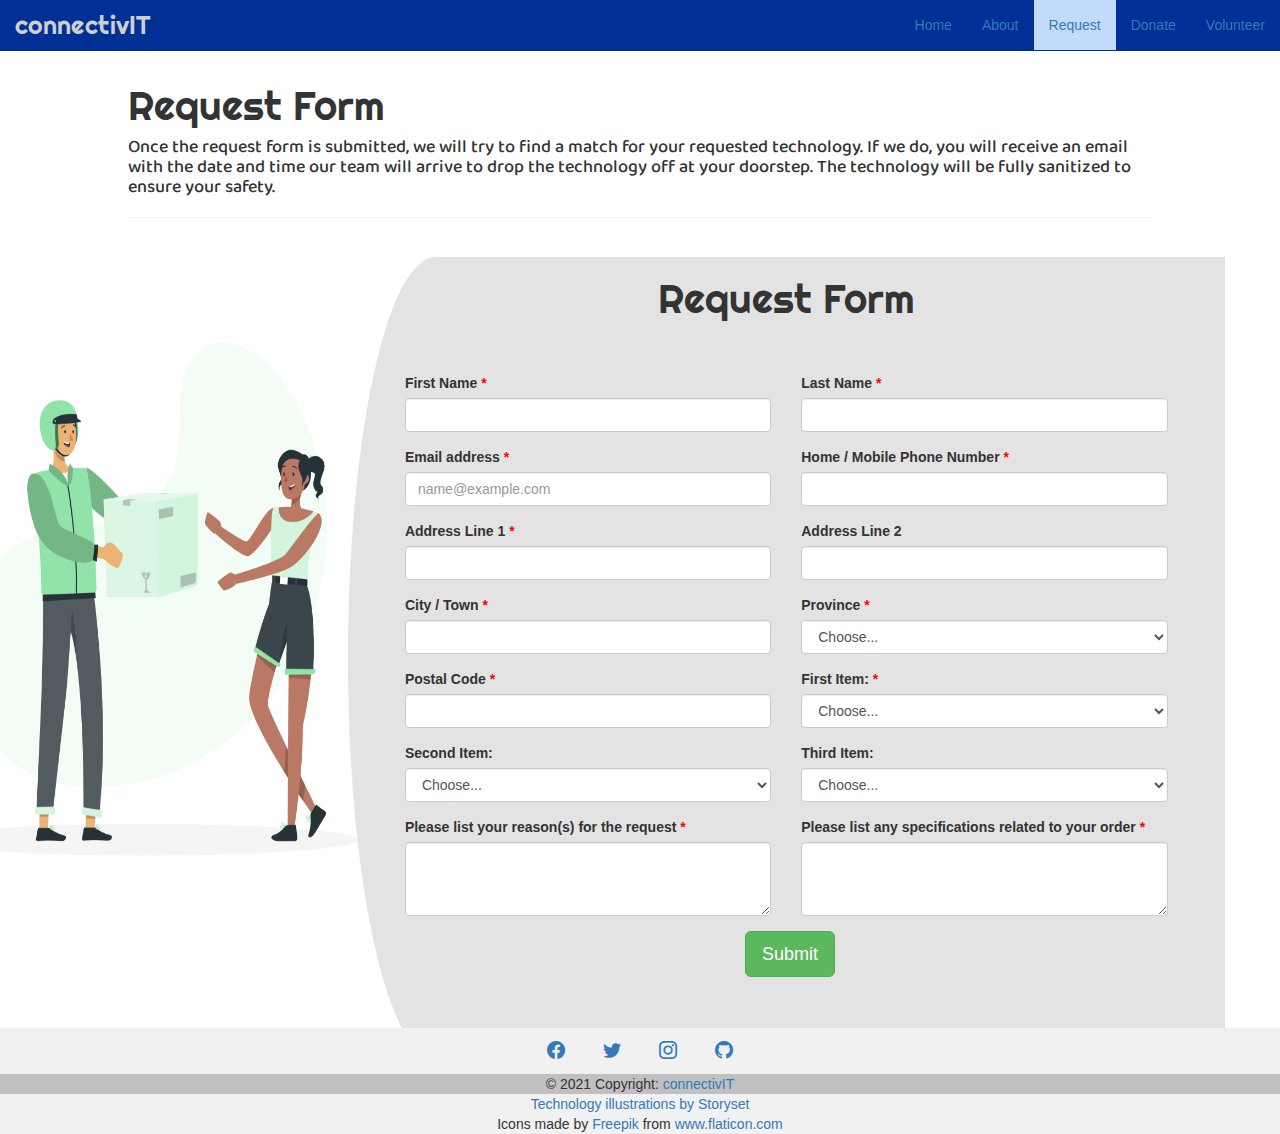
<file: Request.html>
<!DOCTYPE html>
<html lang="en">

<head>
  <meta charset="UTF-8">
  <meta http-equiv="X-UA-Compatible" content="IE=edge">
  <meta name="viewport" content="width=device-width, initial-scale=1.0">
  <title>Request</title>

  <!-- Fonts -->
  <link rel="preconnect" href="https://fonts.googleapis.com">
  <link rel="preconnect" href="https://fonts.gstatic.com" crossorigin>
  <link href="https://fonts.googleapis.com/css2?family=Baloo+Da+2&family=Fredoka+One&family=Righteous&display=swap" rel="stylesheet" />

  <!-- Bootstrap -->
  <link rel="stylesheet" href="https://cdn.jsdelivr.net/npm/bootstrap-icons@1.5.0/font/bootstrap-icons.css">
  <link rel="stylesheet" href="https://maxcdn.bootstrapcdn.com/bootstrap/3.4.1/css/bootstrap.min.css">
  <script src="https://ajax.googleapis.com/ajax/libs/jquery/3.5.1/jquery.min.js"></script>
  <script src="https://maxcdn.bootstrapcdn.com/bootstrap/3.4.1/js/bootstrap.min.js"></script>

  <!-- CSS -->
  <link rel="stylesheet" href="css/styles.css">

  <!-- Icon -->
    <link rel="icon" href="favicon.ico">

</head>

<body id="request-page">
  <!-- Nav Bar -->
  <nav class="navbar navbar-fixed-top">
    <div class="container-fluid">
      <div class="navbar-header">
        <a class="navbar-brand" href="#">connectivIT</a>
      </div>
      <ul class="nav navbar-nav navbar-right">
        <li id="Home"><a href="index.html">Home</a></li>
        <li id="About"><a href="AboutUs.html">About</a></li>
        <li id="Request" class="active"><a href="Request.html">Request</a></li>
        <li id="Donate"><a href="Donate.html">Donate</a></li>
        <li id="Volunteer"><a href="Volunteer.html">Volunteer</a></li>
      </ul>
    </div>
  </nav>

  <div class="header">
    <h2 class="request-header header-title">Request Form</h2>
    <h4>Once the request form is submitted, we will try to find a match for your requested technology. If we do, you will receive an email with the date and time our team will arrive to drop the technology off at your doorstep. The technology will be fully sanitized to ensure your safety.</h4>
    <hr>
  </div>

  <!-- FORM -->
  <div class="container register">
    <div class="row">
      <div class="col-md-3 register-left">
        <img class="rForm-img" src="images/request-form.png" alt="">
      </div>
      <div class="col-md-9 register-right">
        <div class="tab-content" id="myTabContent">
          <h2 class="form-heading">Request Form</h2>
          <div class="row register-form">
            <div class="col-md-6">
              <!-- Enter your first name -->
              <div class="form-group">
                <label for="firstName">First Name <span class="asterisk">*</span></label>
                <input type="name1" class="form-control" id="firstName">
              </div>
              <!-- Enter your email -->
              <div class="form-group">
                <label for="exampleFormControlInput1">Email address <span class="asterisk">*</span></label>
                <input type="email" class="form-control" id="exampleFormControlInput1" placeholder="name@example.com">
              </div>
              <!-- Enter your first address line -->
              <div class="form-group">
                <label for="firstAddress">Address Line 1 <span class="asterisk">*</span></label>
                <input type="address1" class="form-control" id="firstAddress">
              </div>
              <!-- Enter your city / town -->
              <div class="form-group">
                <label for="cityTown">City / Town <span class="asterisk">*</span></label>
                <input type="city" class="form-control" id="cityTown">
              </div>
              <!-- Enter your postal code -->
              <div class="form-group">
                <label for="postalCode">Postal Code <span class="asterisk">*</span></label>
                <input type="code" class="form-control" id="postalCode">
              </div>
              <!-- Second item -->
              <div class="form-group">
                <label for="inlineFormCustomSelect">Second Item: </label>
                <select class="form-control" type="second-item" id="inlineFormCustomSelect">
                  <option selected>Choose...</option>
                  <option value="1">Laptop</option>
                  <option value="2">Desktop</option>
                  <option value="3">Monitor</option>
                  <option value="4">Mobile Phone</option>
                  <option value="5">Tablet</option>
                  <option value="6">Computer Accessories (mouse, keyboard, etc.)</option>
                  <option value="7">Router</option>
                </select>
              </div>
              <!-- Reason for request  -->
              <div class="form-group">
                <label for="requestReason">Please list your reason(s) for the request <span class="asterisk">*</span></label>
                <textarea class="form-control" id="requestReason" rows="3"></textarea>
              </div>
            </div>
            <div class="col-md-6">
              <!-- Enter your last name -->
              <div class="form-group">
                <label for="lastName">Last Name <span class="asterisk">*</span></label>
                <input type="name2" class="form-control" id="lastName">
              </div>
              <!-- Enter your phone number -->
              <div class="form-group">
                <label for="phoneNumber">Home / Mobile Phone Number <span class="asterisk">*</span></label>
                <input type="phone" class="form-control" id="phoneNumber">
              </div>
              <!-- Enter your second address line (optional) -->
              <div class="form-group">
                <label for="secondAddress">Address Line 2 </label>
                <input type="address2" class="form-control" id="secondAddress">
              </div>
              <!-- Enter your province -->
              <div class="form-group">
                <label for="provinceName">Province <span class="asterisk">*</span></label>
                <select type="province" class="form-control" id="provinceName">
                  <option selected>Choose...</option>
                  <option>Alberta</option>
                  <option>British Columbia</option>
                  <option>Manitoba</option>
                  <option>New Brunswick</option>
                  <option>Newfoundland</option>
                  <option>Nova Scotia</option>
                  <option>Ontario</option>
                  <option>Prince Edward Island</option>
                  <option>Quebec</option>
                  <option>Saskatchewan</option>
                </select>
              </div>
              <!-- First Item -->
              <div class="form-group">
                <label for="inlineFormCustomSelect">First Item: <span class="asterisk">*</span></label>
                <select class="form-control" type="first-item" id="inlineFormCustomSelect">
                  <option selected>Choose...</option>
                  <option value="1">Laptop</option>
                  <option value="2">Desktop</option>
                  <option value="3">Monitor</option>
                  <option value="4">Mobile Phone</option>
                  <option value="5">Tablet</option>
                  <option value="6">Computer Accessories (mouse, keyboard, etc.)</option>
                  <option value="7">Router</option>
                </select>
              </div>
              <!-- Third item -->
              <div class="form-group">
                <label for="inlineFormCustomSelect">Third Item: </label>
                <select class="form-control" type="third-item" id="inlineFormCustomSelect">
                  <option selected>Choose...</option>
                  <option value="1">Laptop</option>
                  <option value="2">Desktop</option>
                  <option value="3">Monitor</option>
                  <option value="4">Mobile Phone</option>
                  <option value="5">Tablet</option>
                  <option value="6">Computer Accessories (mouse, keyboard, etc.)</option>
                  <option value="7">Router</option>
                </select>
              </div>
              <!-- Specifications for  -->
              <div class="form-group">
                <label for="exampleFormControlTextarea1">Please list any specifications related to your order <span class="asterisk">*</span></label>
                <textarea class="form-control" id="exampleFormControlTextarea1" rows="3"></textarea>
              </div>
            </div>
            <div class="col-md-8 submit-form2">
              <button type="reset" class="btn btn-success btn-lg" data-toggle="modal" data-target="#myModal">Submit</button>
          </div>
          <!-- Modal -->
          <div class="modal fade" id="myModal" role="dialog">
            <div class="modal-dialog modal-sm">
              <div class="modal-content">
                <div class="modal-header">
                  <button type="button" class="close" data-dismiss="modal">&times;</button>
                  <h4 class="modal-title">Request Sent</h4>
                </div>
                <div class="modal-body">
                  <p>We will get back to you shortly!</p>
                </div>
                <div class="modal-footer">
                  <button type="button" class="btn btn-default" data-dismiss="modal">Close</button>
                </div>
              </div>
            </div>
          </div>
      </div>
    </div>
  </div>
  <br><br><br><br>
  <!-- Footer -->
  <footer class="text-center text-white" style="background-color: #f1f1f1;">
    <div class="container pt-4">
      <!-- Section: Social media -->
      <section class="mb-4">
        <!-- Facebook -->
        <a class="btn btn-link btn-floating btn-lg text-dark m-1" href="#!" role="button" data-mdb-ripple-color="dark"><i class="bi bi-facebook" role="img" aria-label="Facebook"></i></a>
        <!-- Twitter -->
        <a class="btn btn-link btn-floating btn-lg text-dark m-1" href="#!" role="button" data-mdb-ripple-color="dark"><i class="bi bi-twitter" role="img" aria-label="Twitter"></i></a>

        <!-- Instagram -->
        <a class="btn btn-link btn-floating btn-lg text-dark m-1" href="#!" role="button" data-mdb-ripple-color="dark"><i class="bi bi-instagram" role="img" aria-label="Instagram"></i></a>

        <!-- Github -->
        <a class="btn btn-link btn-floating btn-lg text-dark m-1" href="#!" role="button" data-mdb-ripple-color="dark"><i class="bi-github" role="img" aria-label="GitHub"></i></a>
      </section>
    </div>
    <!-- Copyright -->
    <div class="text-center text-dark p-3" style="background-color: rgba(0, 0, 0, 0.2);">
      © 2021 Copyright:
      <a class="text-dark" href="#">connectivIT</a>
    </div>
    <a class="homepage-link" href="https://storyset.com/technology">Technology illustrations by Storyset</a>
    <div>Icons made by <a href="https://www.freepik.com" title="Freepik">Freepik</a> from <a href="https://www.flaticon.com/" title="Flaticon">www.flaticon.com</a></div>
  </footer>

  </div>
  </div>
  </div>
  </div>
</body>

</html>
</file>
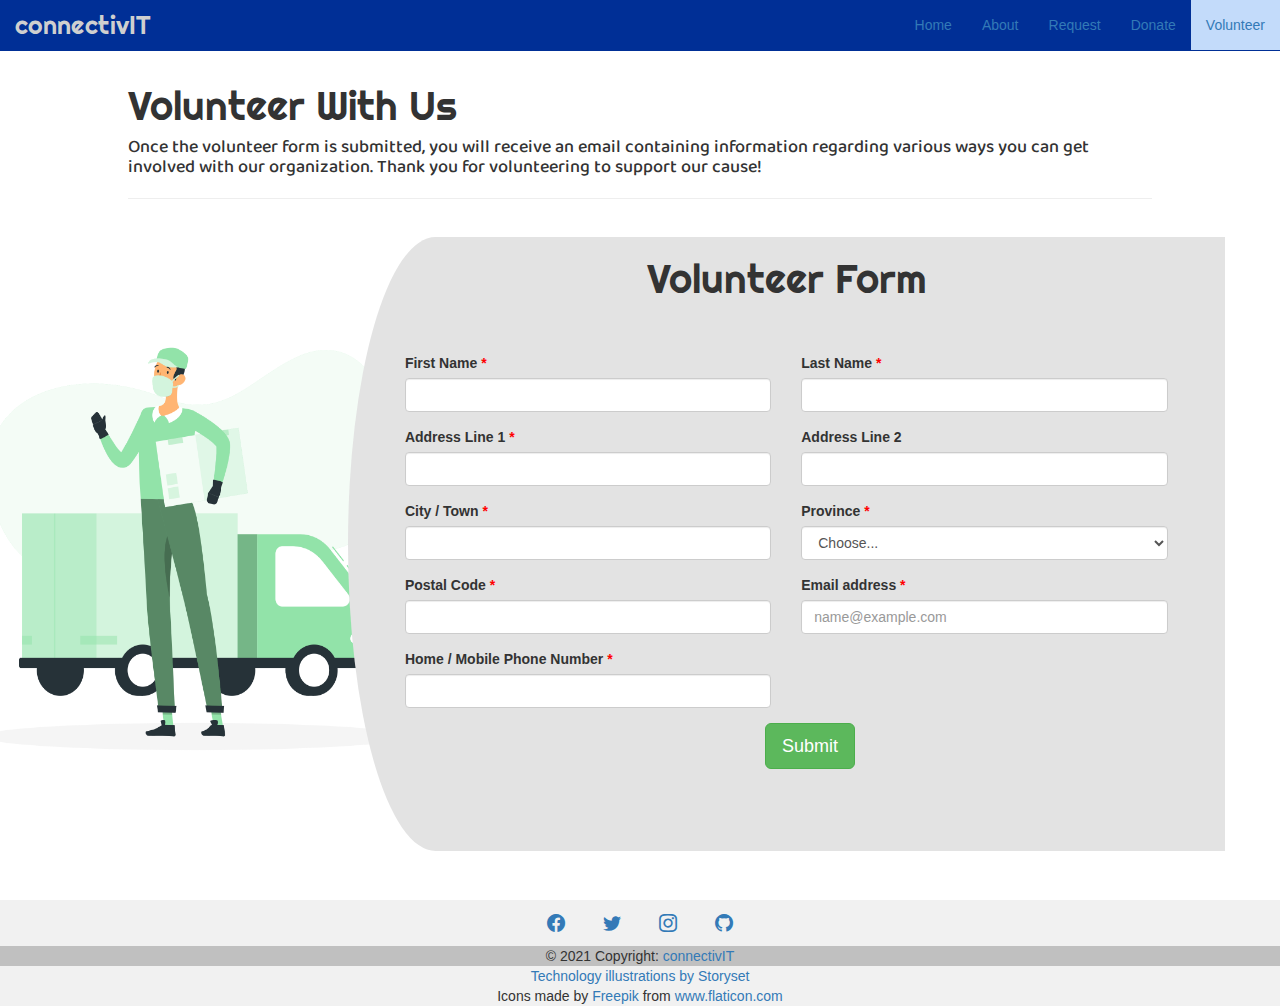
<file: Volunteer.html>
<!DOCTYPE html>
<html lang="en">

<head>
  <meta charset="UTF-8">
  <meta http-equiv="X-UA-Compatible" content="IE=edge">
  <meta name="viewport" content="width=device-width, initial-scale=1.0">
  <title>Volunteer</title>

  <!-- Fonts -->
  <link rel="preconnect" href="https://fonts.googleapis.com">
  <link rel="preconnect" href="https://fonts.gstatic.com" crossorigin>
  <link href="https://fonts.googleapis.com/css2?family=Baloo+Da+2&family=Comfortaa&family=Fredoka+One&family=Righteous&display=swap" rel="stylesheet">

  <!-- Bootstrap -->
  <link rel="stylesheet" href="https://cdn.jsdelivr.net/npm/bootstrap-icons@1.5.0/font/bootstrap-icons.css">
  <link rel="stylesheet" href="https://maxcdn.bootstrapcdn.com/bootstrap/3.4.1/css/bootstrap.min.css">
  <script src="https://ajax.googleapis.com/ajax/libs/jquery/3.5.1/jquery.min.js"></script>
  <script src="https://maxcdn.bootstrapcdn.com/bootstrap/3.4.1/js/bootstrap.min.js"></script>

  <!-- CSS -->
  <link rel="stylesheet" href="css/styles.css">

  <!-- Icon -->
    <link rel="icon" href="favicon.ico">

</head>

<body id="volunteer-page">

  <!-- Nav Bar -->
  <nav class="navbar navbar-fixed-top">
    <div class="container-fluid">
      <div class="navbar-header">
        <a class="navbar-brand" href="#">connectivIT</a>
      </div>
      <ul class="nav navbar-nav navbar-right">
        <li id="Home"><a href="index.html">Home</a></li>
        <li id="About"><a href="AboutUs.html">About</a></li>
        <li id="Request"><a href="Request.html">Request</a></li>
        <li id="Donate"><a href="Donate.html">Donate</a></li>
        <li id="Volunteer" class="active"><a href="Volunteer.html">Volunteer</a></li>
      </ul>
    </div>
  </nav>
<div class="header">
    <h2 class="header-title">Volunteer With Us</h2>
    <h4>Once the volunteer form is submitted, you will receive an email containing information regarding various ways you can get involved with our organization. Thank you for volunteering to support our cause!</h4>
    <hr>
  </div>


  <!-- FORM -->
  <div class="container register">
    <div class="row">
      <div class="col-md-3 register-left">
        <img class="vForm-img" src="images/volunteer-form.png" alt="">
      </div>
      <div class="col-md-9 register-right">
        <div class="tab-content" id="myTabContent">
          <h2 class="form-heading">Volunteer Form</h2>
          <div class="row register-form">
            <form method="POST" action="newVolunteer.php" id="volunteerForm">
            <div class="col-md-6">
              <!-- Enter your first name -->
              <div class="form-group">
                <label for="firstName">First Name <span class="asterisk">*</span></label>
                <input type="text" class="form-control" id="firstName" name="firstName">
              </div>
              <!-- Enter your first address line -->
              <div class="form-group">
                <label for="firstAddress">Address Line 1 <span class="asterisk">*</span></label>
                <input type="text" class="form-control" id="firstAddress" name="firstAddress">
              </div>
              <!-- Enter your city / town -->
              <div class="form-group">
                <label for="cityTown">City / Town <span class="asterisk">*</span></label>
                <input type="text" class="form-control" id="cityTown" name="city">
              </div>
              <!-- Enter your postal code -->
              <div class="form-group">
                <label for="postalCode">Postal Code <span class="asterisk">*</span></label>
                <input type="text" class="form-control" id="postalCode" name="postalCode">
              </div>
              <!-- Enter your phone number -->
              <div class="form-group">
                <label for="phoneNumber">Home / Mobile Phone Number <span class="asterisk">*</span></label>
                <input type="tel" class="form-control" id="phoneNumber" name="phone">
              </div>
            </div>
            <div class="col-md-6">
              <!-- Enter your last name -->
              <div class="form-group">
                <label for="lastName">Last Name <span class="asterisk">*</span></label>
                <input type="text" class="form-control" id="lastName" name="lastName">
              </div>
              <!-- Enter your second address line (optional) -->
              <div class="form-group">
                <label for="secondAddress">Address Line 2</label>
                <input type="text" class="form-control" id="secondAddress" name="secondAddress">
              </div>
              <!-- Enter your province -->
              <div class="form-group">
                <label for="provinceName">Province <span class="asterisk">*</span></label>
                <select type="province" class="form-control" id="provinceName" name="province">
                  <option selected>Choose...</option>
                  <option>Alberta</option>
                  <option>British Columbia</option>
                  <option>Manitoba</option>
                  <option>New Brunswick</option>
                  <option>Newfoundland</option>
                  <option>Nova Scotia</option>
                  <option>Ontario</option>
                  <option>Prince Edward Island</option>
                  <option>Quebec</option>
                  <option>Saskatchewan</option>
                </select>
              </div>
              <!-- Enter your email -->
              <div class="form-group">
                <label for="exampleFormControlInput1">Email address <span class="asterisk">*</span></label>
                <input type="email" class="form-control" id="email" name="email" placeholder="name@example.com">
              </div>
            </div>
            <div class="col-md-8 submit-form1">
               <button type="submit" class="btn btn-success btn-lg" data-toggle="modal" data-target="#myModal">Submit</button>
            </div>
            </form>
          </div>
        </div>
      </div>
    </div>
  </div>
  <br><br><br><br>
  <!-- Footer -->
  <footer class="text-center text-white" style="background-color: #f1f1f1;">
    <div class="container pt-4">

      <!-- Section: Social media -->
      <section class="mb-4">
        <!-- Facebook -->
        <a class="btn btn-link btn-floating btn-lg text-dark m-1" href="#!" role="button" data-mdb-ripple-color="dark"><i class="bi bi-facebook" role="img" aria-label="Facebook"></i></a>
        <!-- Twitter -->
        <a class="btn btn-link btn-floating btn-lg text-dark m-1" href="#!" role="button" data-mdb-ripple-color="dark"><i class="bi bi-twitter" role="img" aria-label="Twitter"></i></a>

        <!-- Instagram -->
        <a class="btn btn-link btn-floating btn-lg text-dark m-1" href="#!" role="button" data-mdb-ripple-color="dark"><i class="bi bi-instagram" role="img" aria-label="Instagram"></i></a>

        <!-- Github -->
        <a class="btn btn-link btn-floating btn-lg text-dark m-1" href="#!" role="button" data-mdb-ripple-color="dark"><i class="bi-github" role="img" aria-label="GitHub"></i></a>
      </section>
    </div>
    <!-- Copyright -->
    <div class="text-center text-dark p-3" style="background-color: rgba(0, 0, 0, 0.2);">
      © 2021 Copyright:
      <a class="text-dark" href="#">connectivIT</a>
    </div>
    <a class="homepage-link" href="https://storyset.com/technology">Technology illustrations by Storyset</a>
    <div>Icons made by <a href="https://www.freepik.com" title="Freepik">Freepik</a> from <a href="https://www.flaticon.com/" title="Flaticon">www.flaticon.com</a></div>
  </footer>
</body>

</html>
</file>
<file: css/styles.css>
body {
  position: relative;
  padding-bottom: 75px;
}

.padding {
  padding: 10% 10%;
}

h1 {
  font-family: "Righteous", sans-serif;
  font-size: 10.5rem;
  line-height: 1.5;
  font-weight: bold;
}

h2 {
  font-family: "Righteous", sans-serif;
  font-size: 40px;
  text-align: center;
}

h3 {
  font-family: "Baloo Da 2", sans-serif;
}

h4 {
  font-family: "Baloo Da 2", sans-serif;
}

p {
  font-family: "Baloo Da 2", sans-serif;
  font-size: 25px;
}

/* Nav Bar */
.navbar-brand {
  font-family: "Righteous", sans-serif;
  font-size: 2.5rem;
  color: white;
}

.navbar-brand:hover {
  color: #cfcfcf;
}

.navbar {
  background-color: #002f96;
}

/* Heading Section */
.title {
  color: #407bff;
}

.it {
  color: #002f96;
}

.homepage-img {
  width: 600px;
  height: 600px;
}

/* Our Mission */
#our-mission {
  background-color: #c3dbfa;
}

.mission-text {
  text-align: center;
}

/* Benefits */
.benefits-icons {
  width: 250px;
  height: 250px;
  margin-bottom: 1rem;
}

.benefits-box {
  text-align: center;
  padding: 5%;
}

/* About Us */
#about-us {
  background-color: #c3dbfa;
}

.about-us-title {
  text-align: center;
}

.about-us-hr {
  border: dotted 6px;
  border-bottom: none;
  width: 4%;
}

.about-us-img {
  width: 450px;
  height: 450px;
}

.about-us-text {
  text-align: right;
}

.problem-title {
  text-align: left;
}

.process-title {
  text-align: right;
}

/* How Can I Help? */
.help-container {
  padding: 60px 50px;
  background-color: #c3dbfa;
}

/*FAQ*/
.FAQ {
  padding-bottom: 20%;
}
/*Contat-Us*/
#Contact-Us h2 {
  position: absolute;
  margin-left: 34%;
  margin-top: -5%;
}

/* Footer */
footer {
  position: absolute;
  left: 0;
  bottom: 0;
  width: 100%;
}

/*Accordian*/
.accordion {
  background-color: #407bff;
  color: #fff;
  cursor: pointer;
  padding: 18px;
  width: 100%;
  border: none;
  border-radius: 25px;
  text-align: center;
  outline: none;
  font-size: 20px;
  transition: 0.4s;
  margin: 5px;
}

.active,
.accordion:hover {
  background-color: #c3dbfa;
  color: #000;
}

.panel {
  padding: 0 18px;
  display: none;
  background-color: white;
  overflow: hidden;
}

.accordion-panel {
  padding-bottom: 5%;
}

/* Forms */
.form-title {
  text-align: left;
}

.asterisk {
  color: red;
}

.vForm-img {
  width: 600px;
  height: 600px;
  padding-left: 50px;
}

.rForm-img {
  width: 1000px;
  height: 700px;
  padding-right: 450px;
}

.dForm-img {
  width: 600px;
  height: 600px;
  padding-left: 100px;
}

#volunteer-page {
  padding-top: 5%;
}

#donate-page {
  padding-top: 5%;
}

#request-page {
  padding-top: 5%;
}

.header {
  text-align: left;
  padding-left: 10%;
  padding-right: 10%;
}

.header-title {
  text-align: left;
}

.register {
  margin-top: 3%;
}

.register-left {
  color: #e3e3e3;
}

.register-left img {
  margin-left: -200px;
}

.register-left input {
  border: none;
  border-radius: 1.5rem;
  padding: 0;
  width: 80%;
  background: #e3e3e3;
  font-weight: bold;
  color: #383d41;
  margin-top: 30%;
  margin-bottom: 3%;
  cursor: pointer;
}

.register-right {
  background: #e3e3e3;
  border-top-left-radius: 10% 50%;
  border-bottom-left-radius: 10% 50%;
}

.register-left p {
  font-weight: lighter;
  padding: 12%;
  margin-top: -9%;
}

.register .register-form {
  padding: 5%;
}

.btnRegister {
  float: right;
  margin-top: 10%;
  border: none;
  border-radius: 1.5rem;
  padding: 2%;
  background: #0062cc;
  color: #fff;
  font-weight: 600;
  width: 50%;
  cursor: pointer;
}

.register .nav-tabs {
  margin-top: 3%;
  border: none;
  background: #0062cc;
  border-radius: 1.5rem;
  width: 28%;
  float: right;
}

.register .nav-tabs .nav-link {
  padding: 2%;
  height: 34px;
  font-weight: 600;
  color: #fff;
  border-top-right-radius: 1.5rem;
  border-bottom-right-radius: 1.5rem;
}

.register .nav-tabs .nav-link:hover {
  border: none;
}

.register .nav-tabs .nav-link.active {
  width: 100px;
  color: #0062cc;
  border: 2px solid #0062cc;
  border-top-left-radius: 1.5rem;
  border-bottom-left-radius: 1.5rem;
}

.register-heading {
  text-align: center;
  margin-top: 8%;
  margin-bottom: -15%;
  color: #495057;
}

.submit-form {
  margin-left: 365px;
  margin-bottom: 10%;
}
.submit-form1 {
  margin-left: 360px;
  margin-bottom: 5%;
}
.submit-form2 {
  margin-left: 340px;
  margin-bottom: 5%;
}
</file>
